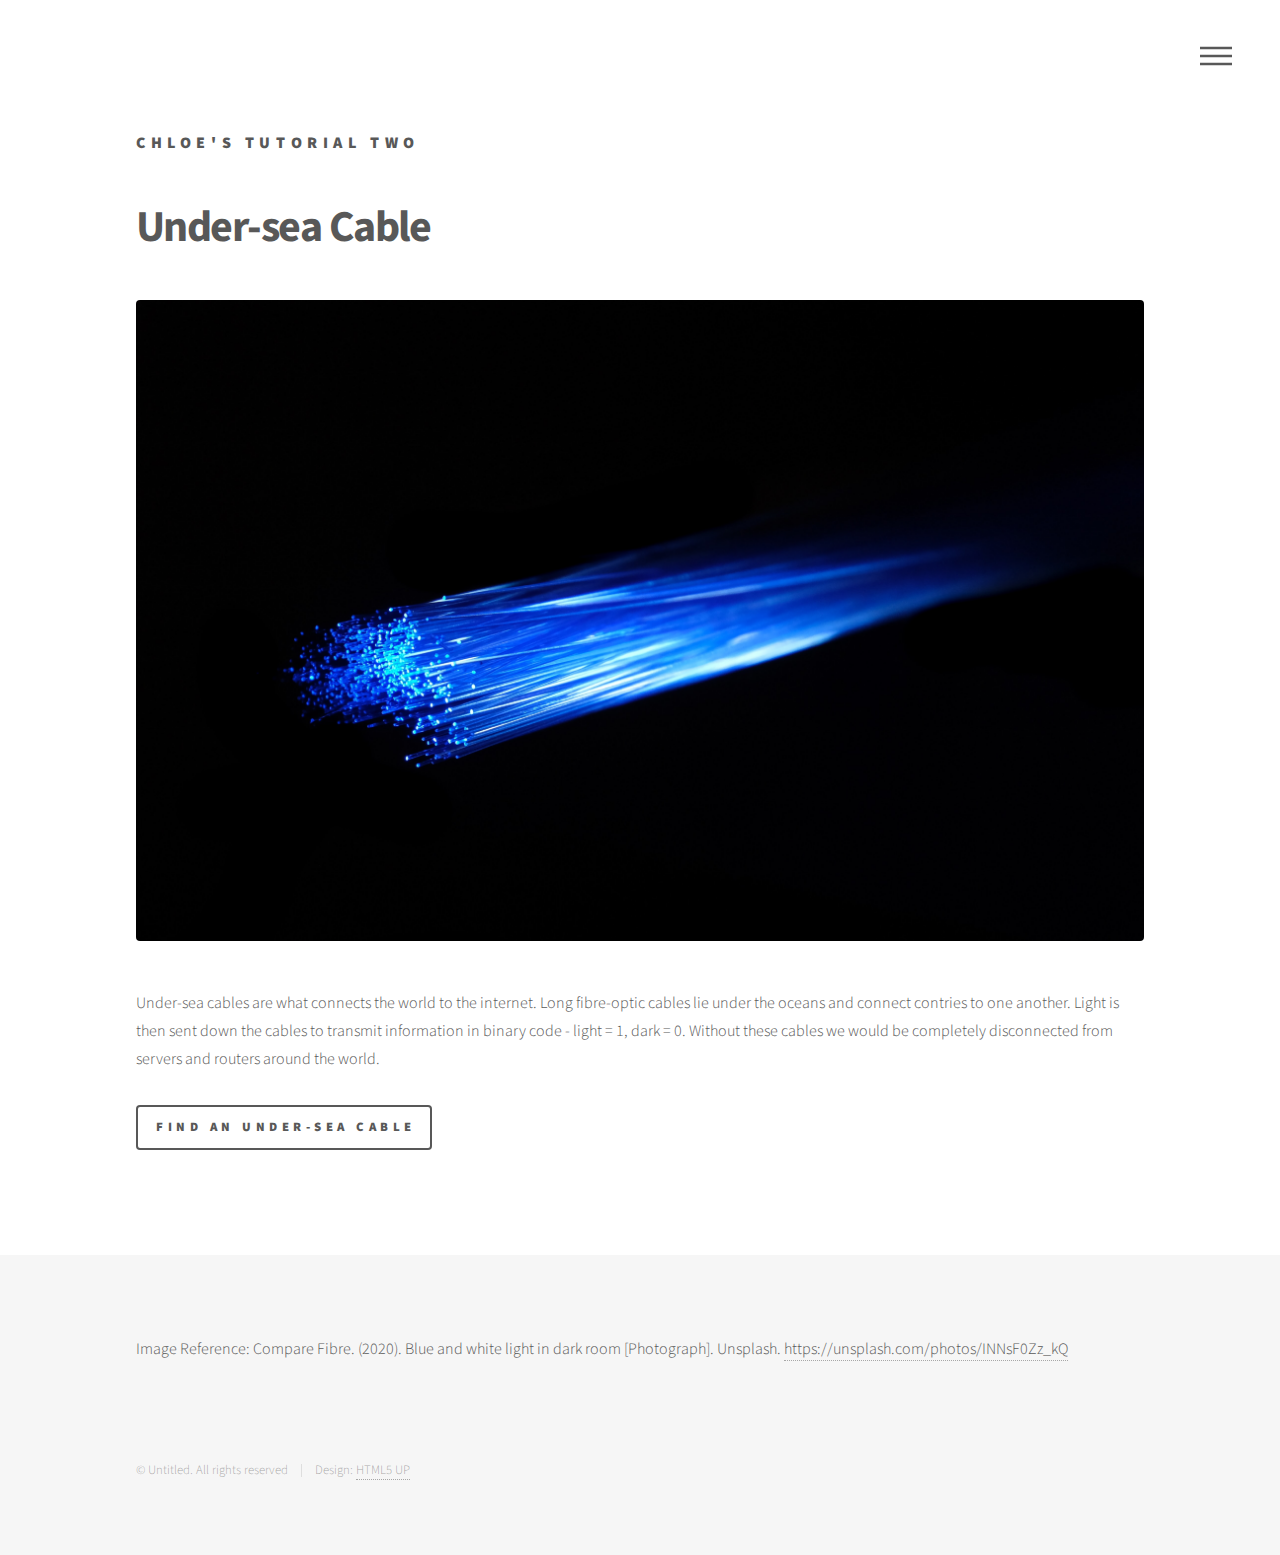
<file: Cable.html>
<!DOCTYPE HTML>
<!--
	Phantom by HTML5 UP
	html5up.net | @ajlkn
	Free for personal and commercial use under the CCA 3.0 license (html5up.net/license)
-->
<html>
	<head>
		<title>Under-sea Cable</title>
		<meta charset="utf-8" />
		<meta name="viewport" content="width=device-width, initial-scale=1, user-scalable=no" />
		<link rel="stylesheet" href="assets/css/main.css" />
		<noscript><link rel="stylesheet" href="assets/css/noscript.css" /></noscript>
	</head>
	<body class="is-preload">
		<!-- Wrapper -->
			<div id="wrapper">

				<!-- Header -->
				<header id="header">
					<div class="inner">

						<!-- Logo -->
							<a href="index.html" class="logo">
								<span class="title">Chloe's Tutorial Two</span>
							</a>

						<!-- Nav -->
							<nav>
								<ul>
									<li><a href="#menu">Menu</a></li>
								</ul>
							</nav>

					</div>
				</header>

			<!-- Menu -->
				<nav id="menu">
					<h2>Menu</h2>
					<ul>
						<li><a href="index.html">Home</a></li>
						<li><a href="Smart-watch.html">Smart Watch</a></li>
						<li><a href="Laptop.html">Laptop</a></li>
						<li><a href="QR-code.html">QR Code</a></li>
						<li><a href="Cable.html">Under-sea Cable</a></li>
						<li><a href="Security-camera.html">Smart Cameras</a></li>
						<li><a href="Router.html">Router</a></li>
					</ul>
				</nav>

				<!-- Main -->
					<div id="main">
						<div class="inner">
							<h1>Under-sea Cable</h1>
							<span class="image main"><img src="images/compare-fibre-INNsF0Zz_kQ-unsplash.jpg" alt="" /></span>
							<p>Under-sea cables are what connects the world to the internet. Long fibre-optic cables lie under the oceans and connect contries to one another. Light is then sent down the cables to transmit information in binary code - light = 1, dark = 0. Without these cables we would be completely disconnected from servers and routers around the world.</p>
							<a href="https://www.submarinecablemap.com/" target="_blank" class="button">Find an under-sea cable</a>
						</div>
					</div>

				<!-- Footer -->
					<footer id="footer">
						<div class="inner">
							<p>Image Reference: Compare Fibre. (2020). Blue and white light in dark room [Photograph]. Unsplash. <a href="https://unsplash.com/photos/INNsF0Zz_kQ">https://unsplash.com/photos/INNsF0Zz_kQ</a> </p>
							<ul class="copyright">
								<li>&copy; Untitled. All rights reserved</li><li>Design: <a href="http://html5up.net">HTML5 UP</a></li>
							</ul>
						</div>
					</footer>

			</div>

		<!-- Scripts -->
			<script src="assets/js/jquery.min.js"></script>
			<script src="assets/js/browser.min.js"></script>
			<script src="assets/js/breakpoints.min.js"></script>
			<script src="assets/js/util.js"></script>
			<script src="assets/js/main.js"></script>

	</body>
</html>
</file>
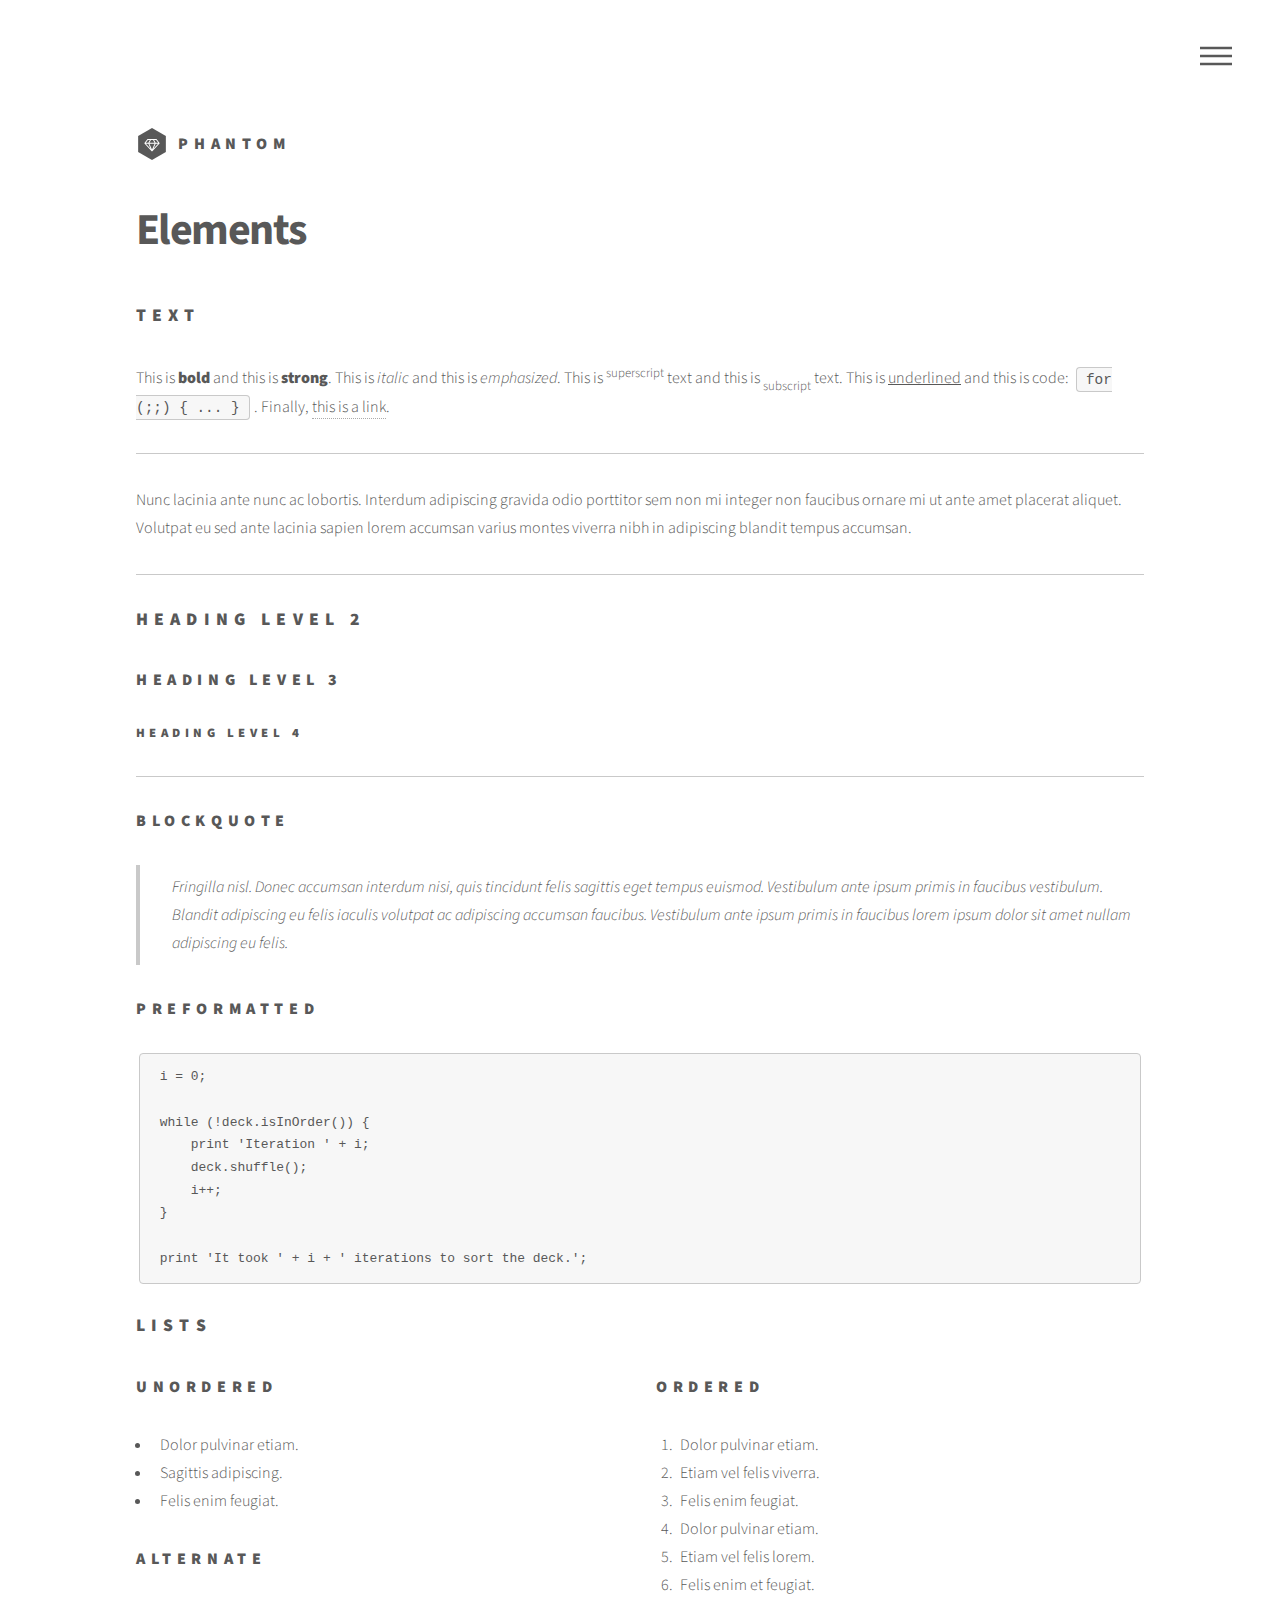
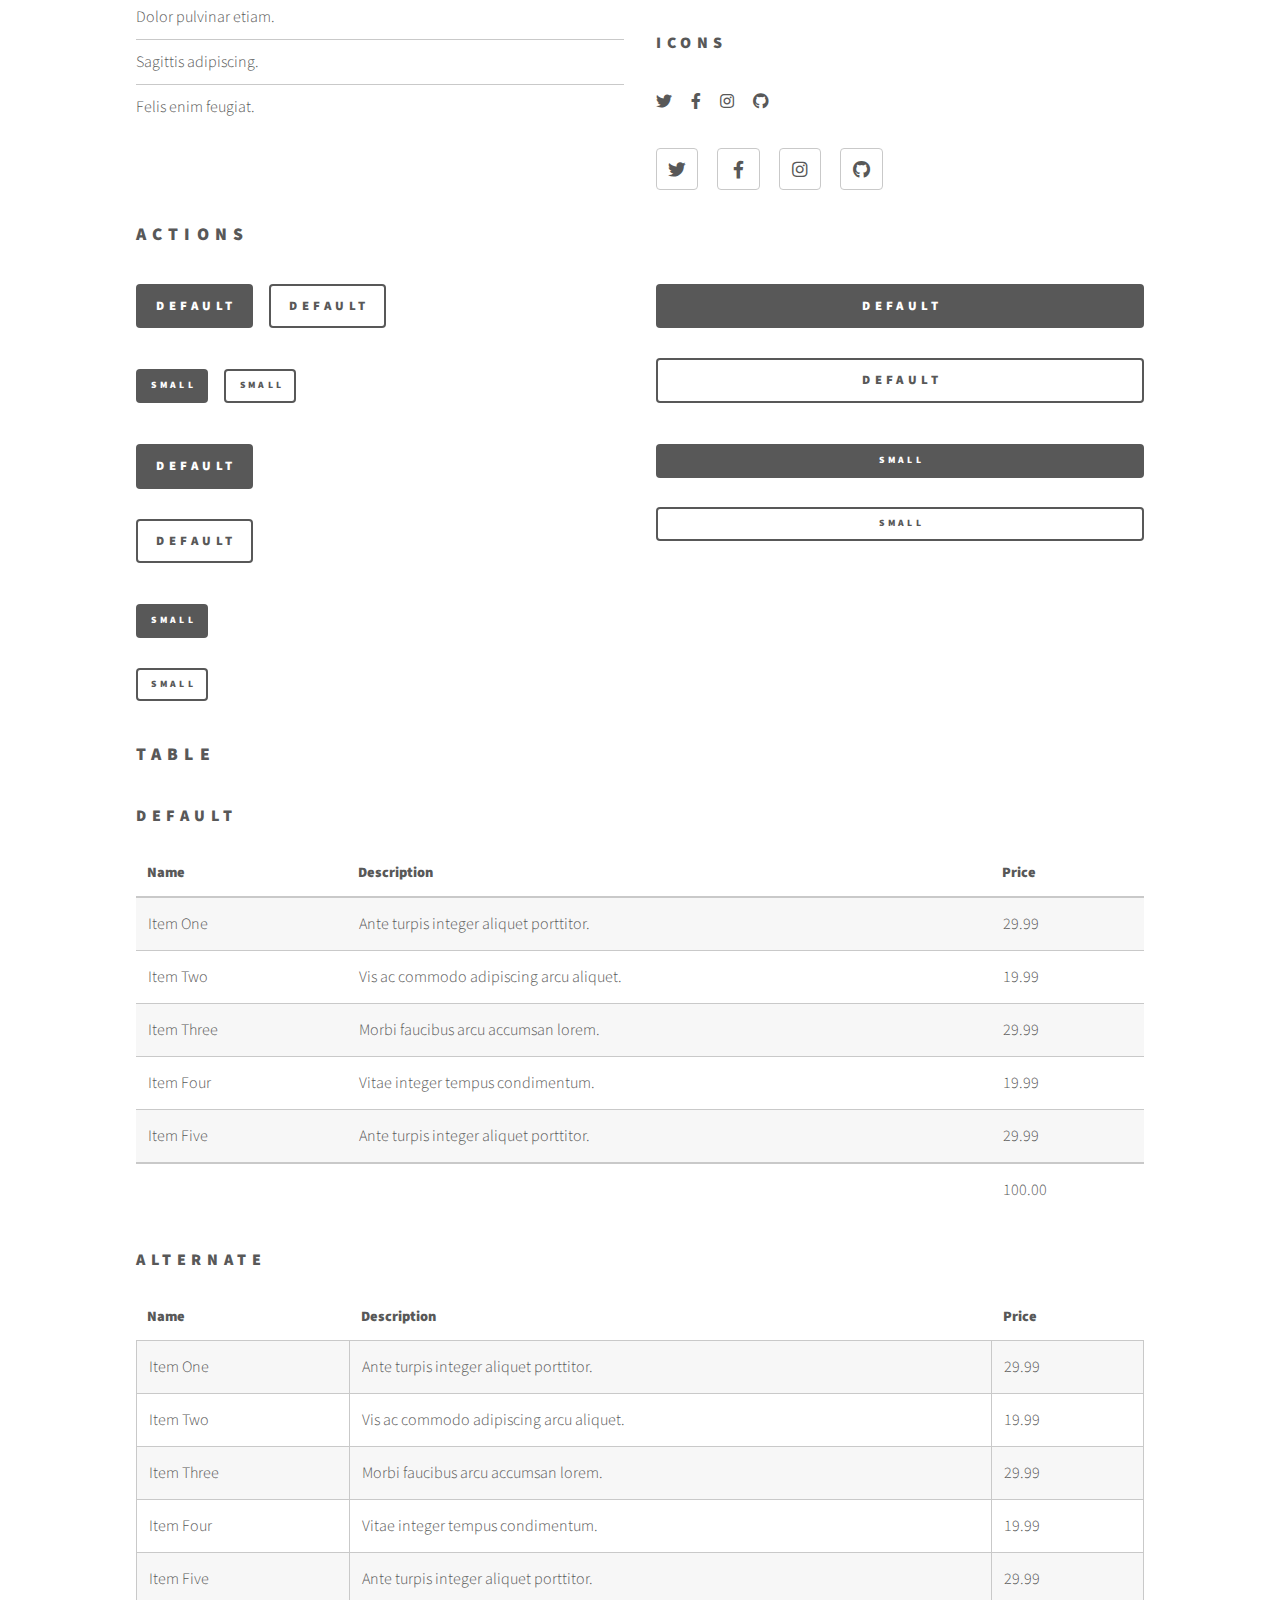
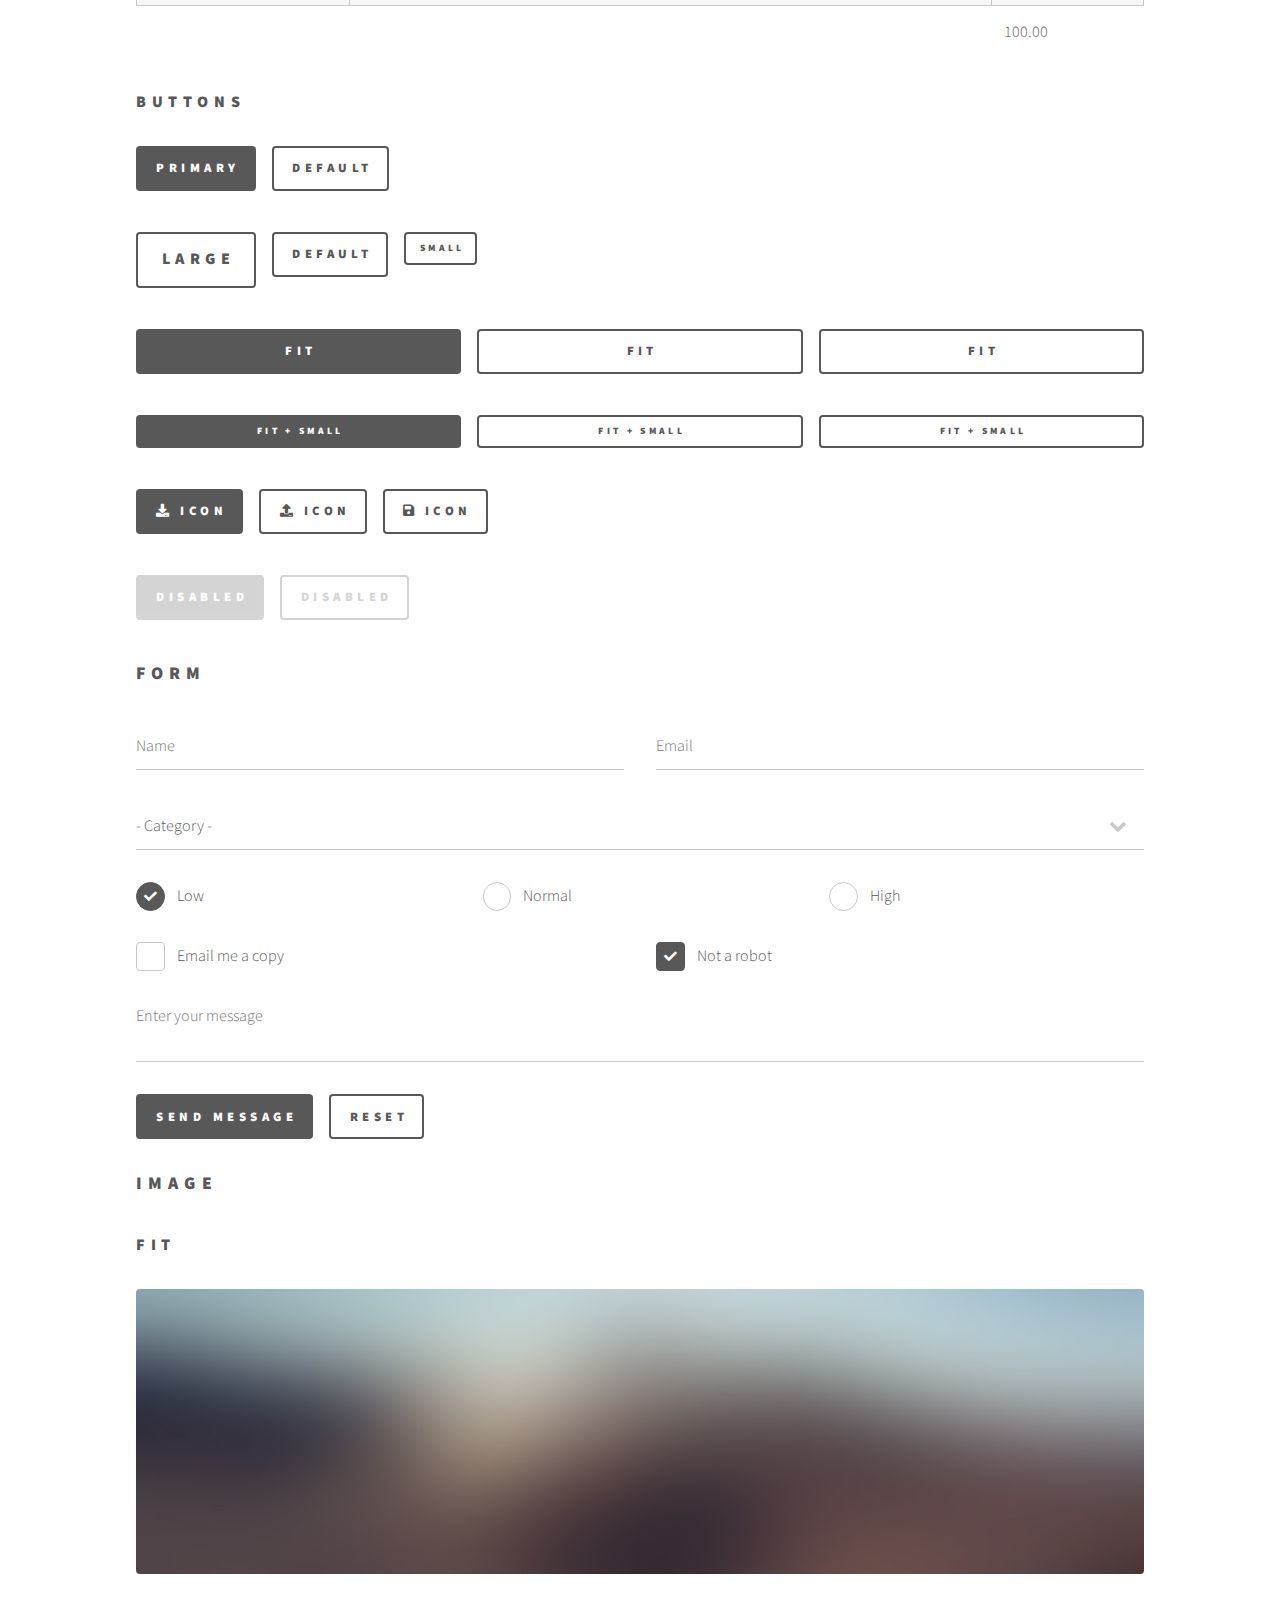
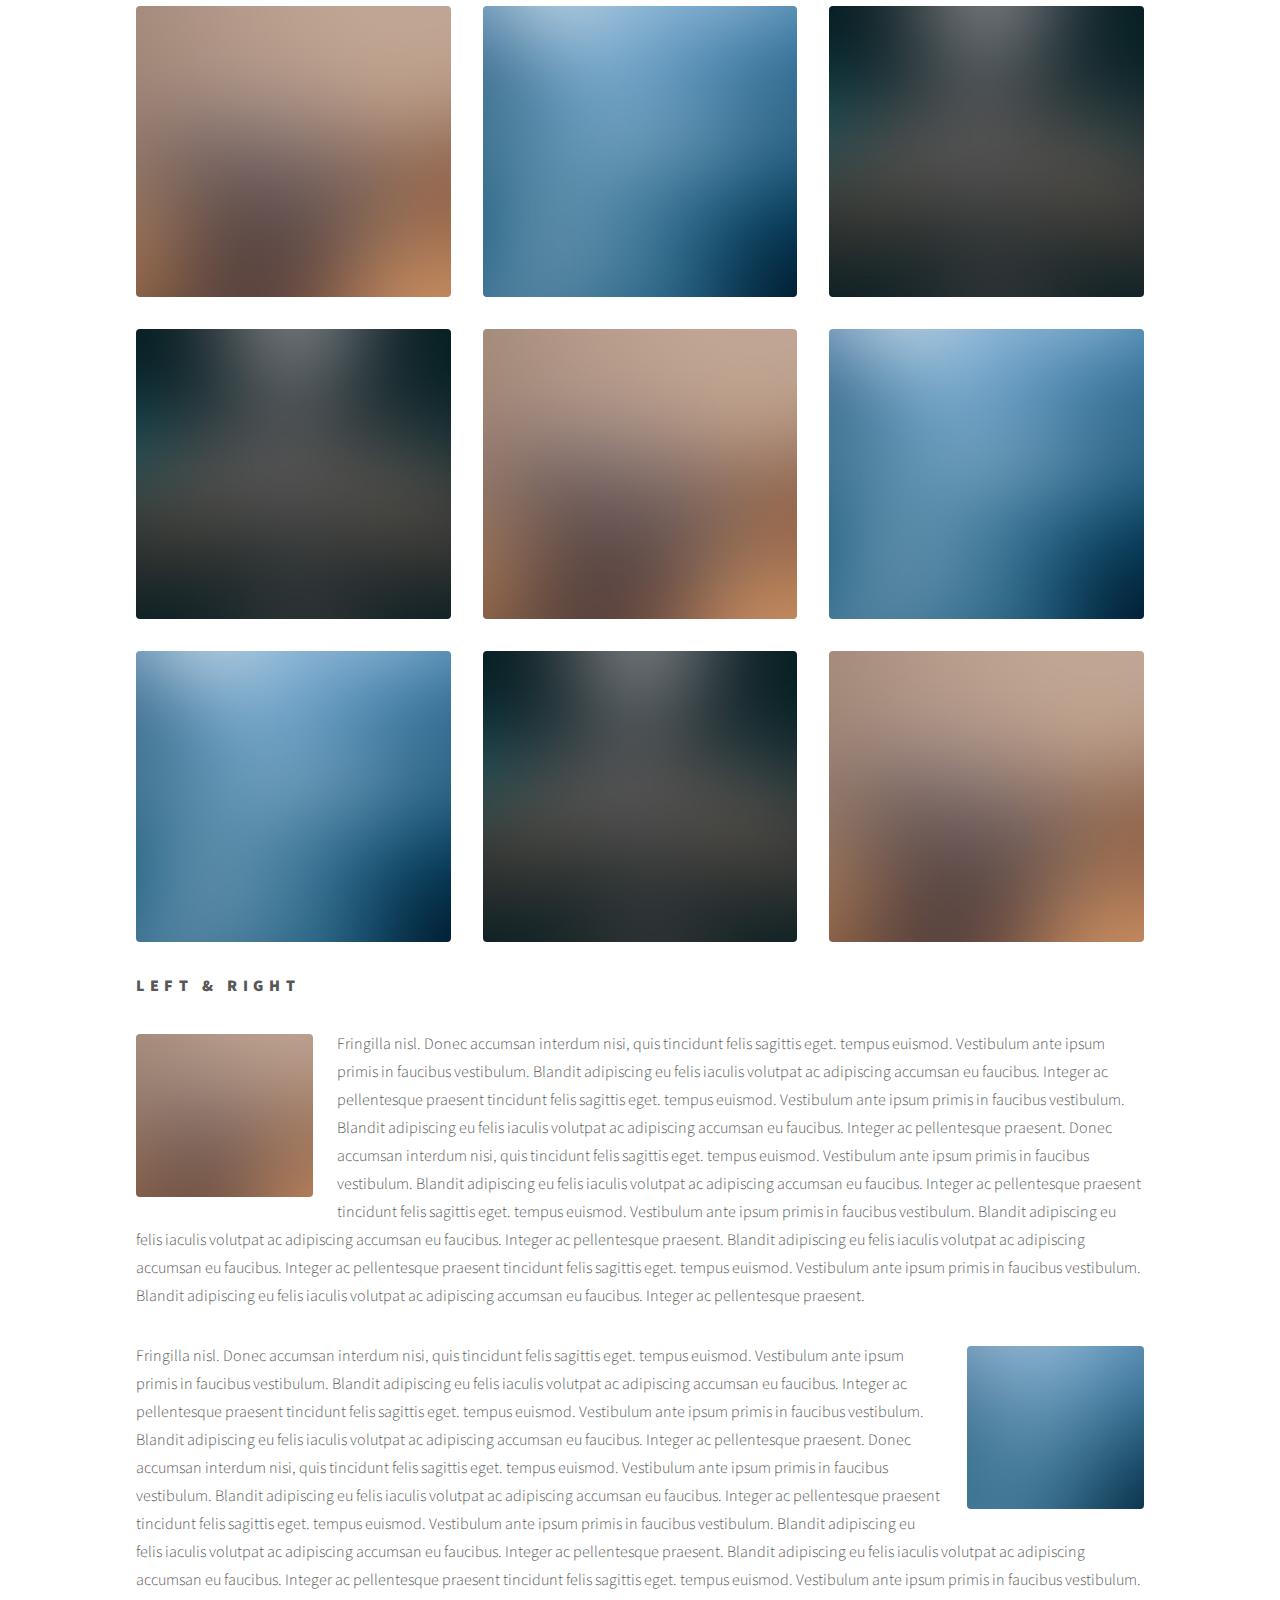
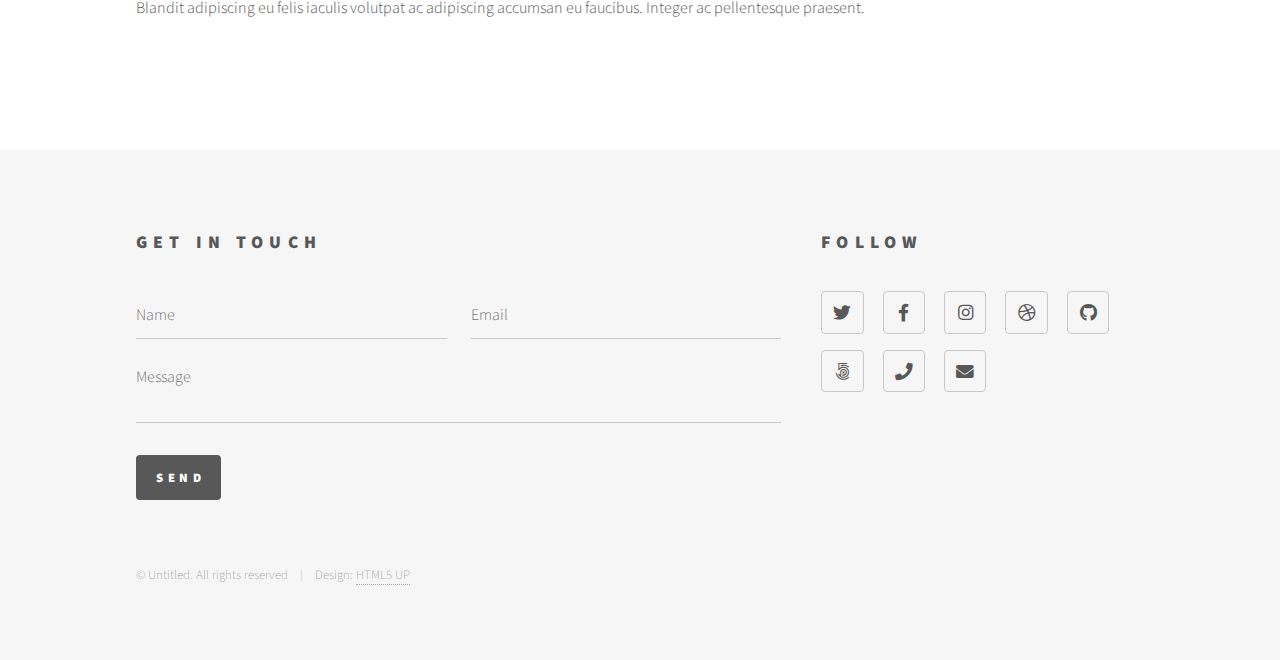
<file: elements.html>
<!DOCTYPE HTML>
<!--
	Phantom by HTML5 UP
	html5up.net | @ajlkn
	Free for personal and commercial use under the CCA 3.0 license (html5up.net/license)
-->
<html>
	<head>
		<title>Elements - Phantom by HTML5 UP</title>
		<meta charset="utf-8" />
		<meta name="viewport" content="width=device-width, initial-scale=1, user-scalable=no" />
		<link rel="stylesheet" href="assets/css/main.css" />
		<noscript><link rel="stylesheet" href="assets/css/noscript.css" /></noscript>
	</head>
	<body class="is-preload">
		<!-- Wrapper -->
			<div id="wrapper">

				<!-- Header -->
					<header id="header">
						<div class="inner">

							<!-- Logo -->
								<a href="index.html" class="logo">
									<span class="symbol"><img src="images/logo.svg" alt="" /></span><span class="title">Phantom</span>
								</a>

							<!-- Nav -->
								<nav>
									<ul>
										<li><a href="#menu">Menu</a></li>
									</ul>
								</nav>

						</div>
					</header>

				<!-- Menu -->
					<nav id="menu">
						<h2>Menu</h2>
						<ul>
							<li><a href="index.html">Home</a></li>
							<li><a href="generic.html">Ipsum veroeros</a></li>
							<li><a href="generic.html">Tempus etiam</a></li>
							<li><a href="generic.html">Consequat dolor</a></li>
							<li><a href="elements.html">Elements</a></li>
						</ul>
					</nav>

				<!-- Main -->
					<div id="main">
						<div class="inner">
							<h1>Elements</h1>

							<!-- Text -->
								<section>
									<h2>Text</h2>
									<p>This is <b>bold</b> and this is <strong>strong</strong>. This is <i>italic</i> and this is <em>emphasized</em>.
									This is <sup>superscript</sup> text and this is <sub>subscript</sub> text.
									This is <u>underlined</u> and this is code: <code>for (;;) { ... }</code>. Finally, <a href="#">this is a link</a>.</p>
									<hr />
									<p>Nunc lacinia ante nunc ac lobortis. Interdum adipiscing gravida odio porttitor sem non mi integer non faucibus ornare mi ut ante amet placerat aliquet. Volutpat eu sed ante lacinia sapien lorem accumsan varius montes viverra nibh in adipiscing blandit tempus accumsan.</p>
									<hr />
									<h2>Heading Level 2</h2>
									<h3>Heading Level 3</h3>
									<h4>Heading Level 4</h4>
									<hr />
									<h3>Blockquote</h3>
									<blockquote>Fringilla nisl. Donec accumsan interdum nisi, quis tincidunt felis sagittis eget tempus euismod. Vestibulum ante ipsum primis in faucibus vestibulum. Blandit adipiscing eu felis iaculis volutpat ac adipiscing accumsan faucibus. Vestibulum ante ipsum primis in faucibus lorem ipsum dolor sit amet nullam adipiscing eu felis.</blockquote>
									<h3>Preformatted</h3>
									<pre><code>i = 0;

while (!deck.isInOrder()) {
    print 'Iteration ' + i;
    deck.shuffle();
    i++;
}

print 'It took ' + i + ' iterations to sort the deck.';</code></pre>
								</section>

							<!-- Lists -->
								<section>
									<h2>Lists</h2>
									<div class="row">
										<div class="col-6 col-12-medium">
											<h3>Unordered</h3>
											<ul>
												<li>Dolor pulvinar etiam.</li>
												<li>Sagittis adipiscing.</li>
												<li>Felis enim feugiat.</li>
											</ul>
											<h3>Alternate</h3>
											<ul class="alt">
												<li>Dolor pulvinar etiam.</li>
												<li>Sagittis adipiscing.</li>
												<li>Felis enim feugiat.</li>
											</ul>
										</div>
										<div class="col-6 col-12-medium">
											<h3>Ordered</h3>
											<ol>
												<li>Dolor pulvinar etiam.</li>
												<li>Etiam vel felis viverra.</li>
												<li>Felis enim feugiat.</li>
												<li>Dolor pulvinar etiam.</li>
												<li>Etiam vel felis lorem.</li>
												<li>Felis enim et feugiat.</li>
											</ol>
											<h3>Icons</h3>
											<ul class="icons">
												<li><a href="#" class="icon brands style1 fa-twitter"><span class="label">Twitter</span></a></li>
												<li><a href="#" class="icon brands style1 fa-facebook-f"><span class="label">Facebook</span></a></li>
												<li><a href="#" class="icon brands style1 fa-instagram"><span class="label">Instagram</span></a></li>
												<li><a href="#" class="icon brands style1 fa-github"><span class="label">Github</span></a></li>
											</ul>
											<ul class="icons">
												<li><a href="#" class="icon brands style2 fa-twitter"><span class="label">Twitter</span></a></li>
												<li><a href="#" class="icon brands style2 fa-facebook-f"><span class="label">Facebook</span></a></li>
												<li><a href="#" class="icon brands style2 fa-instagram"><span class="label">Instagram</span></a></li>
												<li><a href="#" class="icon brands style2 fa-github"><span class="label">Github</span></a></li>
											</ul>
										</div>
									</div>
									<h2>Actions</h2>
									<div class="row">
										<div class="col-6 col-12-medium">
											<ul class="actions">
												<li><a href="#" class="button primary">Default</a></li>
												<li><a href="#" class="button">Default</a></li>
											</ul>
											<ul class="actions small">
												<li><a href="#" class="button primary small">Small</a></li>
												<li><a href="#" class="button small">Small</a></li>
											</ul>
											<ul class="actions stacked">
												<li><a href="#" class="button primary">Default</a></li>
												<li><a href="#" class="button">Default</a></li>
											</ul>
											<ul class="actions stacked">
												<li><a href="#" class="button primary small">Small</a></li>
												<li><a href="#" class="button small">Small</a></li>
											</ul>
										</div>
										<div class="col-6 col-12-medium">
											<ul class="actions stacked">
												<li><a href="#" class="button primary fit">Default</a></li>
												<li><a href="#" class="button fit">Default</a></li>
											</ul>
											<ul class="actions stacked">
												<li><a href="#" class="button primary small fit">Small</a></li>
												<li><a href="#" class="button small fit">Small</a></li>
											</ul>
										</div>
									</div>
								</section>

							<!-- Table -->
								<section>
									<h2>Table</h2>
									<h3>Default</h3>
									<div class="table-wrapper">
										<table>
											<thead>
												<tr>
													<th>Name</th>
													<th>Description</th>
													<th>Price</th>
												</tr>
											</thead>
											<tbody>
												<tr>
													<td>Item One</td>
													<td>Ante turpis integer aliquet porttitor.</td>
													<td>29.99</td>
												</tr>
												<tr>
													<td>Item Two</td>
													<td>Vis ac commodo adipiscing arcu aliquet.</td>
													<td>19.99</td>
												</tr>
												<tr>
													<td>Item Three</td>
													<td> Morbi faucibus arcu accumsan lorem.</td>
													<td>29.99</td>
												</tr>
												<tr>
													<td>Item Four</td>
													<td>Vitae integer tempus condimentum.</td>
													<td>19.99</td>
												</tr>
												<tr>
													<td>Item Five</td>
													<td>Ante turpis integer aliquet porttitor.</td>
													<td>29.99</td>
												</tr>
											</tbody>
											<tfoot>
												<tr>
													<td colspan="2"></td>
													<td>100.00</td>
												</tr>
											</tfoot>
										</table>
									</div>

									<h3>Alternate</h3>
									<div class="table-wrapper">
										<table class="alt">
											<thead>
												<tr>
													<th>Name</th>
													<th>Description</th>
													<th>Price</th>
												</tr>
											</thead>
											<tbody>
												<tr>
													<td>Item One</td>
													<td>Ante turpis integer aliquet porttitor.</td>
													<td>29.99</td>
												</tr>
												<tr>
													<td>Item Two</td>
													<td>Vis ac commodo adipiscing arcu aliquet.</td>
													<td>19.99</td>
												</tr>
												<tr>
													<td>Item Three</td>
													<td> Morbi faucibus arcu accumsan lorem.</td>
													<td>29.99</td>
												</tr>
												<tr>
													<td>Item Four</td>
													<td>Vitae integer tempus condimentum.</td>
													<td>19.99</td>
												</tr>
												<tr>
													<td>Item Five</td>
													<td>Ante turpis integer aliquet porttitor.</td>
													<td>29.99</td>
												</tr>
											</tbody>
											<tfoot>
												<tr>
													<td colspan="2"></td>
													<td>100.00</td>
												</tr>
											</tfoot>
										</table>
									</div>
								</section>

							<!-- Buttons -->
								<section>
									<h3>Buttons</h3>
									<ul class="actions">
										<li><a href="#" class="button primary">Primary</a></li>
										<li><a href="#" class="button">Default</a></li>
									</ul>
									<ul class="actions">
										<li><a href="#" class="button large">Large</a></li>
										<li><a href="#" class="button">Default</a></li>
										<li><a href="#" class="button small">Small</a></li>
									</ul>
									<ul class="actions fit">
										<li><a href="#" class="button primary fit">Fit</a></li>
										<li><a href="#" class="button fit">Fit</a></li>
										<li><a href="#" class="button fit">Fit</a></li>
									</ul>
									<ul class="actions fit small">
										<li><a href="#" class="button primary fit small">Fit + Small</a></li>
										<li><a href="#" class="button fit small">Fit + Small</a></li>
										<li><a href="#" class="button fit small">Fit + Small</a></li>
									</ul>
									<ul class="actions">
										<li><a href="#" class="button primary icon solid fa-download">Icon</a></li>
										<li><a href="#" class="button icon solid fa-upload">Icon</a></li>
										<li><a href="#" class="button icon solid fa-save">Icon</a></li>
									</ul>
									<ul class="actions">
										<li><span class="button primary disabled">Disabled</span></li>
										<li><span class="button disabled">Disabled</span></li>
									</ul>
								</section>

							<!-- Form -->
								<section>
									<h2>Form</h2>
									<form method="post" action="#">
										<div class="row gtr-uniform">
											<div class="col-6 col-12-xsmall">
												<input type="text" name="demo-name" id="demo-name" value="" placeholder="Name" />
											</div>
											<div class="col-6 col-12-xsmall">
												<input type="email" name="demo-email" id="demo-email" value="" placeholder="Email" />
											</div>
											<div class="col-12">
												<select name="demo-category" id="demo-category">
													<option value="">- Category -</option>
													<option value="1">Manufacturing</option>
													<option value="1">Shipping</option>
													<option value="1">Administration</option>
													<option value="1">Human Resources</option>
												</select>
											</div>
											<div class="col-4 col-12-small">
												<input type="radio" id="demo-priority-low" name="demo-priority" checked>
												<label for="demo-priority-low">Low</label>
											</div>
											<div class="col-4 col-12-small">
												<input type="radio" id="demo-priority-normal" name="demo-priority">
												<label for="demo-priority-normal">Normal</label>
											</div>
											<div class="col-4 col-12-small">
												<input type="radio" id="demo-priority-high" name="demo-priority">
												<label for="demo-priority-high">High</label>
											</div>
											<div class="col-6 col-12-small">
												<input type="checkbox" id="demo-copy" name="demo-copy">
												<label for="demo-copy">Email me a copy</label>
											</div>
											<div class="col-6 col-12-small">
												<input type="checkbox" id="demo-human" name="demo-human" checked>
												<label for="demo-human">Not a robot</label>
											</div>
											<div class="col-12">
												<textarea name="demo-message" id="demo-message" placeholder="Enter your message" rows="6"></textarea>
											</div>
											<div class="col-12">
												<ul class="actions">
													<li><input type="submit" value="Send Message" class="primary" /></li>
													<li><input type="reset" value="Reset" /></li>
												</ul>
											</div>
										</div>
									</form>
								</section>

							<!-- Image -->
								<section>
									<h2>Image</h2>
									<h3>Fit</h3>
									<div class="box alt">
										<div class="row gtr-uniform">
											<div class="col-12"><span class="image fit"><img src="images/pic13.jpg" alt="" /></span></div>
											<div class="col-4"><span class="image fit"><img src="images/pic01.jpg" alt="" /></span></div>
											<div class="col-4"><span class="image fit"><img src="images/pic02.jpg" alt="" /></span></div>
											<div class="col-4"><span class="image fit"><img src="images/pic03.jpg" alt="" /></span></div>
											<div class="col-4"><span class="image fit"><img src="images/pic03.jpg" alt="" /></span></div>
											<div class="col-4"><span class="image fit"><img src="images/pic01.jpg" alt="" /></span></div>
											<div class="col-4"><span class="image fit"><img src="images/pic02.jpg" alt="" /></span></div>
											<div class="col-4"><span class="image fit"><img src="images/pic02.jpg" alt="" /></span></div>
											<div class="col-4"><span class="image fit"><img src="images/pic03.jpg" alt="" /></span></div>
											<div class="col-4"><span class="image fit"><img src="images/pic01.jpg" alt="" /></span></div>
										</div>
									</div>
									<h3>Left &amp; Right</h3>
									<p><span class="image left"><img src="images/pic14.jpg" alt="" /></span>Fringilla nisl. Donec accumsan interdum nisi, quis tincidunt felis sagittis eget. tempus euismod. Vestibulum ante ipsum primis in faucibus vestibulum. Blandit adipiscing eu felis iaculis volutpat ac adipiscing accumsan eu faucibus. Integer ac pellentesque praesent tincidunt felis sagittis eget. tempus euismod. Vestibulum ante ipsum primis in faucibus vestibulum. Blandit adipiscing eu felis iaculis volutpat ac adipiscing accumsan eu faucibus. Integer ac pellentesque praesent. Donec accumsan interdum nisi, quis tincidunt felis sagittis eget. tempus euismod. Vestibulum ante ipsum primis in faucibus vestibulum. Blandit adipiscing eu felis iaculis volutpat ac adipiscing accumsan eu faucibus. Integer ac pellentesque praesent tincidunt felis sagittis eget. tempus euismod. Vestibulum ante ipsum primis in faucibus vestibulum. Blandit adipiscing eu felis iaculis volutpat ac adipiscing accumsan eu faucibus. Integer ac pellentesque praesent. Blandit adipiscing eu felis iaculis volutpat ac adipiscing accumsan eu faucibus. Integer ac pellentesque praesent tincidunt felis sagittis eget. tempus euismod. Vestibulum ante ipsum primis in faucibus vestibulum. Blandit adipiscing eu felis iaculis volutpat ac adipiscing accumsan eu faucibus. Integer ac pellentesque praesent.</p>
									<p><span class="image right"><img src="images/pic15.jpg" alt="" /></span>Fringilla nisl. Donec accumsan interdum nisi, quis tincidunt felis sagittis eget. tempus euismod. Vestibulum ante ipsum primis in faucibus vestibulum. Blandit adipiscing eu felis iaculis volutpat ac adipiscing accumsan eu faucibus. Integer ac pellentesque praesent tincidunt felis sagittis eget. tempus euismod. Vestibulum ante ipsum primis in faucibus vestibulum. Blandit adipiscing eu felis iaculis volutpat ac adipiscing accumsan eu faucibus. Integer ac pellentesque praesent. Donec accumsan interdum nisi, quis tincidunt felis sagittis eget. tempus euismod. Vestibulum ante ipsum primis in faucibus vestibulum. Blandit adipiscing eu felis iaculis volutpat ac adipiscing accumsan eu faucibus. Integer ac pellentesque praesent tincidunt felis sagittis eget. tempus euismod. Vestibulum ante ipsum primis in faucibus vestibulum. Blandit adipiscing eu felis iaculis volutpat ac adipiscing accumsan eu faucibus. Integer ac pellentesque praesent. Blandit adipiscing eu felis iaculis volutpat ac adipiscing accumsan eu faucibus. Integer ac pellentesque praesent tincidunt felis sagittis eget. tempus euismod. Vestibulum ante ipsum primis in faucibus vestibulum. Blandit adipiscing eu felis iaculis volutpat ac adipiscing accumsan eu faucibus. Integer ac pellentesque praesent.</p>
								</section>

						</div>
					</div>

				<!-- Footer -->
					<footer id="footer">
						<div class="inner">
							<section>
								<h2>Get in touch</h2>
								<form method="post" action="#">
									<div class="fields">
										<div class="field half">
											<input type="text" name="name" id="name" placeholder="Name" />
										</div>
										<div class="field half">
											<input type="email" name="email" id="email" placeholder="Email" />
										</div>
										<div class="field">
											<textarea name="message" id="message" placeholder="Message"></textarea>
										</div>
									</div>
									<ul class="actions">
										<li><input type="submit" value="Send" class="primary" /></li>
									</ul>
								</form>
							</section>
							<section>
								<h2>Follow</h2>
								<ul class="icons">
									<li><a href="#" class="icon brands style2 fa-twitter"><span class="label">Twitter</span></a></li>
									<li><a href="#" class="icon brands style2 fa-facebook-f"><span class="label">Facebook</span></a></li>
									<li><a href="#" class="icon brands style2 fa-instagram"><span class="label">Instagram</span></a></li>
									<li><a href="#" class="icon brands style2 fa-dribbble"><span class="label">Dribbble</span></a></li>
									<li><a href="#" class="icon brands style2 fa-github"><span class="label">GitHub</span></a></li>
									<li><a href="#" class="icon brands style2 fa-500px"><span class="label">500px</span></a></li>
									<li><a href="#" class="icon solid style2 fa-phone"><span class="label">Phone</span></a></li>
									<li><a href="#" class="icon solid style2 fa-envelope"><span class="label">Email</span></a></li>
								</ul>
							</section>
							<ul class="copyright">
								<li>&copy; Untitled. All rights reserved</li><li>Design: <a href="http://html5up.net">HTML5 UP</a></li>
							</ul>
						</div>
					</footer>

			</div>

		<!-- Scripts -->
			<script src="assets/js/jquery.min.js"></script>
			<script src="assets/js/browser.min.js"></script>
			<script src="assets/js/breakpoints.min.js"></script>
			<script src="assets/js/util.js"></script>
			<script src="assets/js/main.js"></script>

	</body>
</html>
</file>
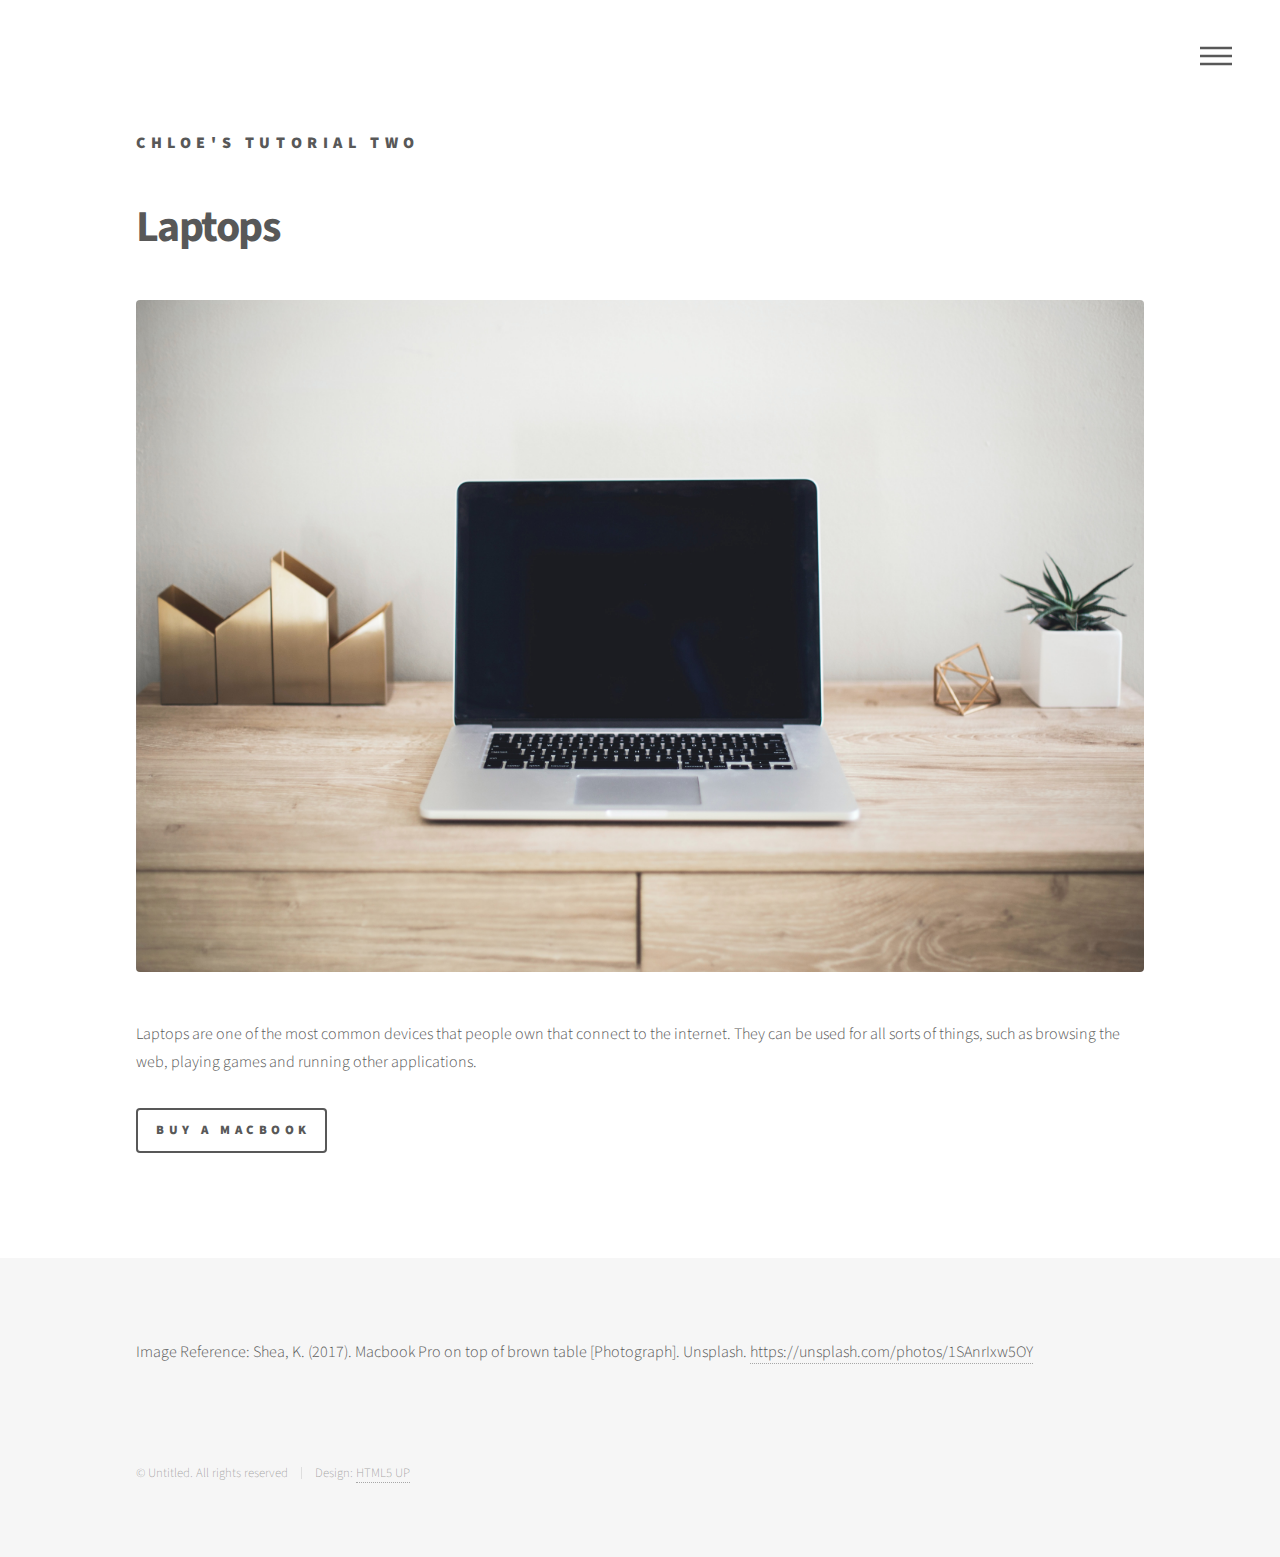
<file: Laptop.html>
<!DOCTYPE HTML>
<!--
	Phantom by HTML5 UP
	html5up.net | @ajlkn
	Free for personal and commercial use under the CCA 3.0 license (html5up.net/license)
-->
<html>
	<head>
		<title>Laptops</title>
		<meta charset="utf-8" />
		<meta name="viewport" content="width=device-width, initial-scale=1, user-scalable=no" />
		<link rel="stylesheet" href="assets/css/main.css" />
		<noscript><link rel="stylesheet" href="assets/css/noscript.css" /></noscript>
	</head>
	<body class="is-preload">
		<!-- Wrapper -->
			<div id="wrapper">

				<!-- Header -->
					<header id="header">
						<div class="inner">

							<!-- Logo -->
								<a href="index.html" class="logo">
									<span class="title">Chloe's Tutorial Two</span>
								</a>

							<!-- Nav -->
								<nav>
									<ul>
										<li><a href="#menu">Menu</a></li>
									</ul>
								</nav>

						</div>
					</header>

				<!-- Menu -->
					<nav id="menu">
						<h2>Menu</h2>
						<ul>
							<li><a href="index.html">Home</a></li>
							<li><a href="Smart-watch.html">Smart Watch</a></li>
							<li><a href="Laptop.html">Laptop</a></li>
							<li><a href="QR-code.html">QR Code</a></li>
							<li><a href="Cable.html">Under-sea Cable</a></li>
							<li><a href="Security-camera.html">Smart Cameras</a></li>
							<li><a href="Router.html">Router</a></li>
						</ul>
					</nav>

				<!-- Main -->
					<div id="main">
						<div class="inner">
							<h1>Laptops</h1>
							<span class="image main"><img src="images/kari-shea-1SAnrIxw5OY-unsplash.jpg" alt="" /></span>
							<p>Laptops are one of the most common devices that people own that connect to the internet. They can be used for all sorts of things, such as browsing the web, playing games and running other applications. </p>
							<a href="https://www.apple.com/nz/mac/" target="_blank" class="button">Buy a Macbook</a>
						</div>
					</div>

				<!-- Footer -->
					<footer id="footer">
						<div class="inner">
							<p>Image Reference: Shea, K. (2017). Macbook Pro on top of brown table [Photograph]. Unsplash. <a href="https://unsplash.com/photos/1SAnrIxw5OY">https://unsplash.com/photos/1SAnrIxw5OY</a> </p>
							<ul class="copyright">
								<li>&copy; Untitled. All rights reserved</li><li>Design: <a href="http://html5up.net">HTML5 UP</a></li>
							</ul>
						</div>
					</footer>

			</div>

		<!-- Scripts -->
			<script src="assets/js/jquery.min.js"></script>
			<script src="assets/js/browser.min.js"></script>
			<script src="assets/js/breakpoints.min.js"></script>
			<script src="assets/js/util.js"></script>
			<script src="assets/js/main.js"></script>

	</body>
</html>
</file>
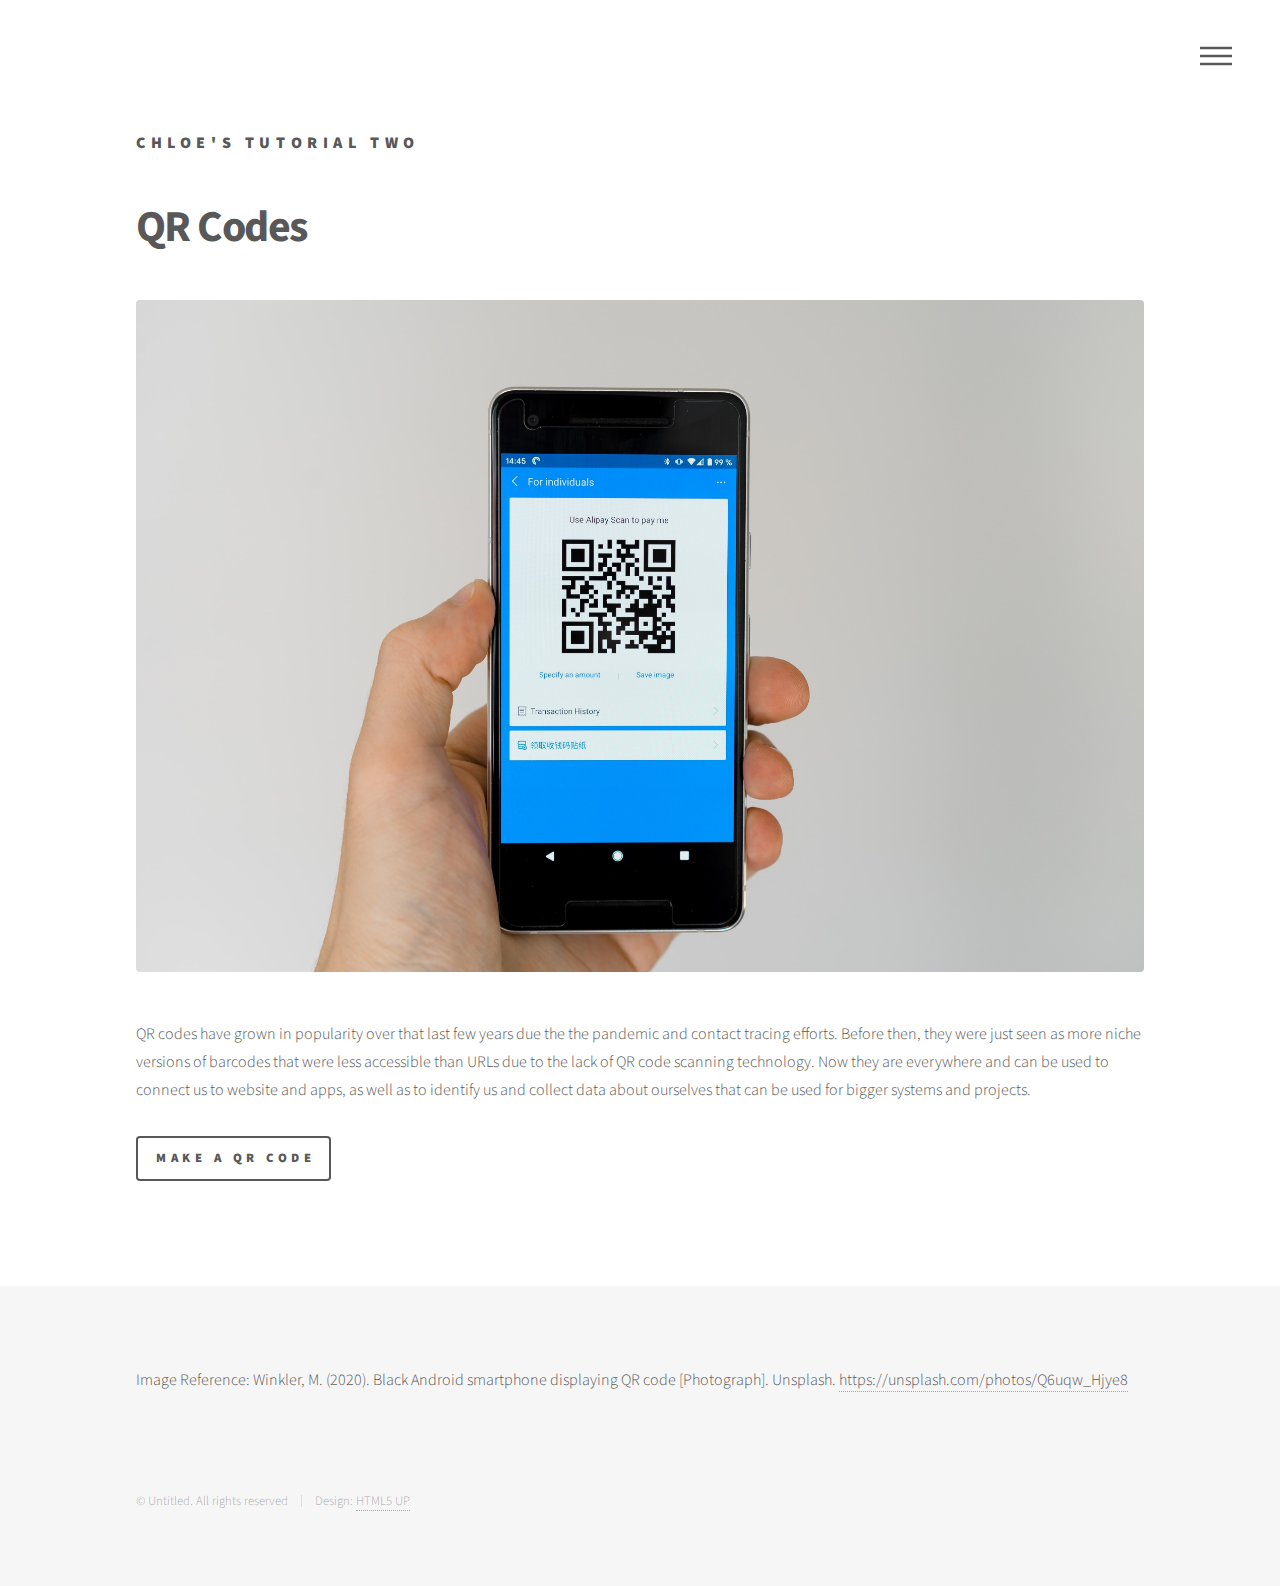
<file: QR-code.html>
<!DOCTYPE HTML>
<!--
	Phantom by HTML5 UP
	html5up.net | @ajlkn
	Free for personal and commercial use under the CCA 3.0 license (html5up.net/license)
-->
<html>
	<head>
		<title>QR Codes</title>
		<meta charset="utf-8" />
		<meta name="viewport" content="width=device-width, initial-scale=1, user-scalable=no" />
		<link rel="stylesheet" href="assets/css/main.css" />
		<noscript><link rel="stylesheet" href="assets/css/noscript.css" /></noscript>
	</head>
	<body class="is-preload">
		<!-- Wrapper -->
			<div id="wrapper">

				<!-- Header -->
				<header id="header">
					<div class="inner">

						<!-- Logo -->
							<a href="index.html" class="logo">
								<span class="title">Chloe's Tutorial Two</span>
							</a>

						<!-- Nav -->
							<nav>
								<ul>
									<li><a href="#menu">Menu</a></li>
								</ul>
							</nav>

					</div>
				</header>

			<!-- Menu -->
				<nav id="menu">
					<h2>Menu</h2>
					<ul>
						<li><a href="index.html">Home</a></li>
						<li><a href="Smart-watch.html">Smart Watch</a></li>
						<li><a href="Laptop.html">Laptop</a></li>
						<li><a href="QR-code.html">QR Code</a></li>
						<li><a href="Cable.html">Under-sea Cable</a></li>
						<li><a href="Security-camera.html">Smart Cameras</a></li>
						<li><a href="Router.html">Router</a></li>
					</ul>
				</nav>

				<!-- Main -->
					<div id="main">
						<div class="inner">
							<h1>QR Codes</h1>
							<span class="image main"><img src="images/markus-winkler-Q6uqw_Hjye8-unsplash.jpg" alt="" /></span>
							<p>QR codes have grown in popularity over that last few years due the the pandemic and contact tracing efforts. Before then, they were just seen as more niche versions of barcodes that were less accessible than URLs due to the lack of QR code scanning technology. Now they are everywhere and can be used to connect us to website and apps, as well as to identify us and collect data about ourselves that can be used for bigger systems and projects.</p>
							<a href="https://www.qr-code-generator.com/" target="_blank" class="button">Make a QR code</a>
						</div>
					</div>

				<!-- Footer -->
					<footer id="footer">
						<div class="inner">
							<p>Image Reference: Winkler, M. (2020). Black Android smartphone displaying QR code [Photograph]. Unsplash. <a href="https://unsplash.com/photos/Q6uqw_Hjye8">https://unsplash.com/photos/Q6uqw_Hjye8</a> </p>
							<ul class="copyright">
								<li>&copy; Untitled. All rights reserved</li><li>Design: <a href="http://html5up.net">HTML5 UP</a></li>
							</ul>
						</div>
					</footer>

			</div>

		<!-- Scripts -->
			<script src="assets/js/jquery.min.js"></script>
			<script src="assets/js/browser.min.js"></script>
			<script src="assets/js/breakpoints.min.js"></script>
			<script src="assets/js/util.js"></script>
			<script src="assets/js/main.js"></script>

	</body>
</html>
</file>
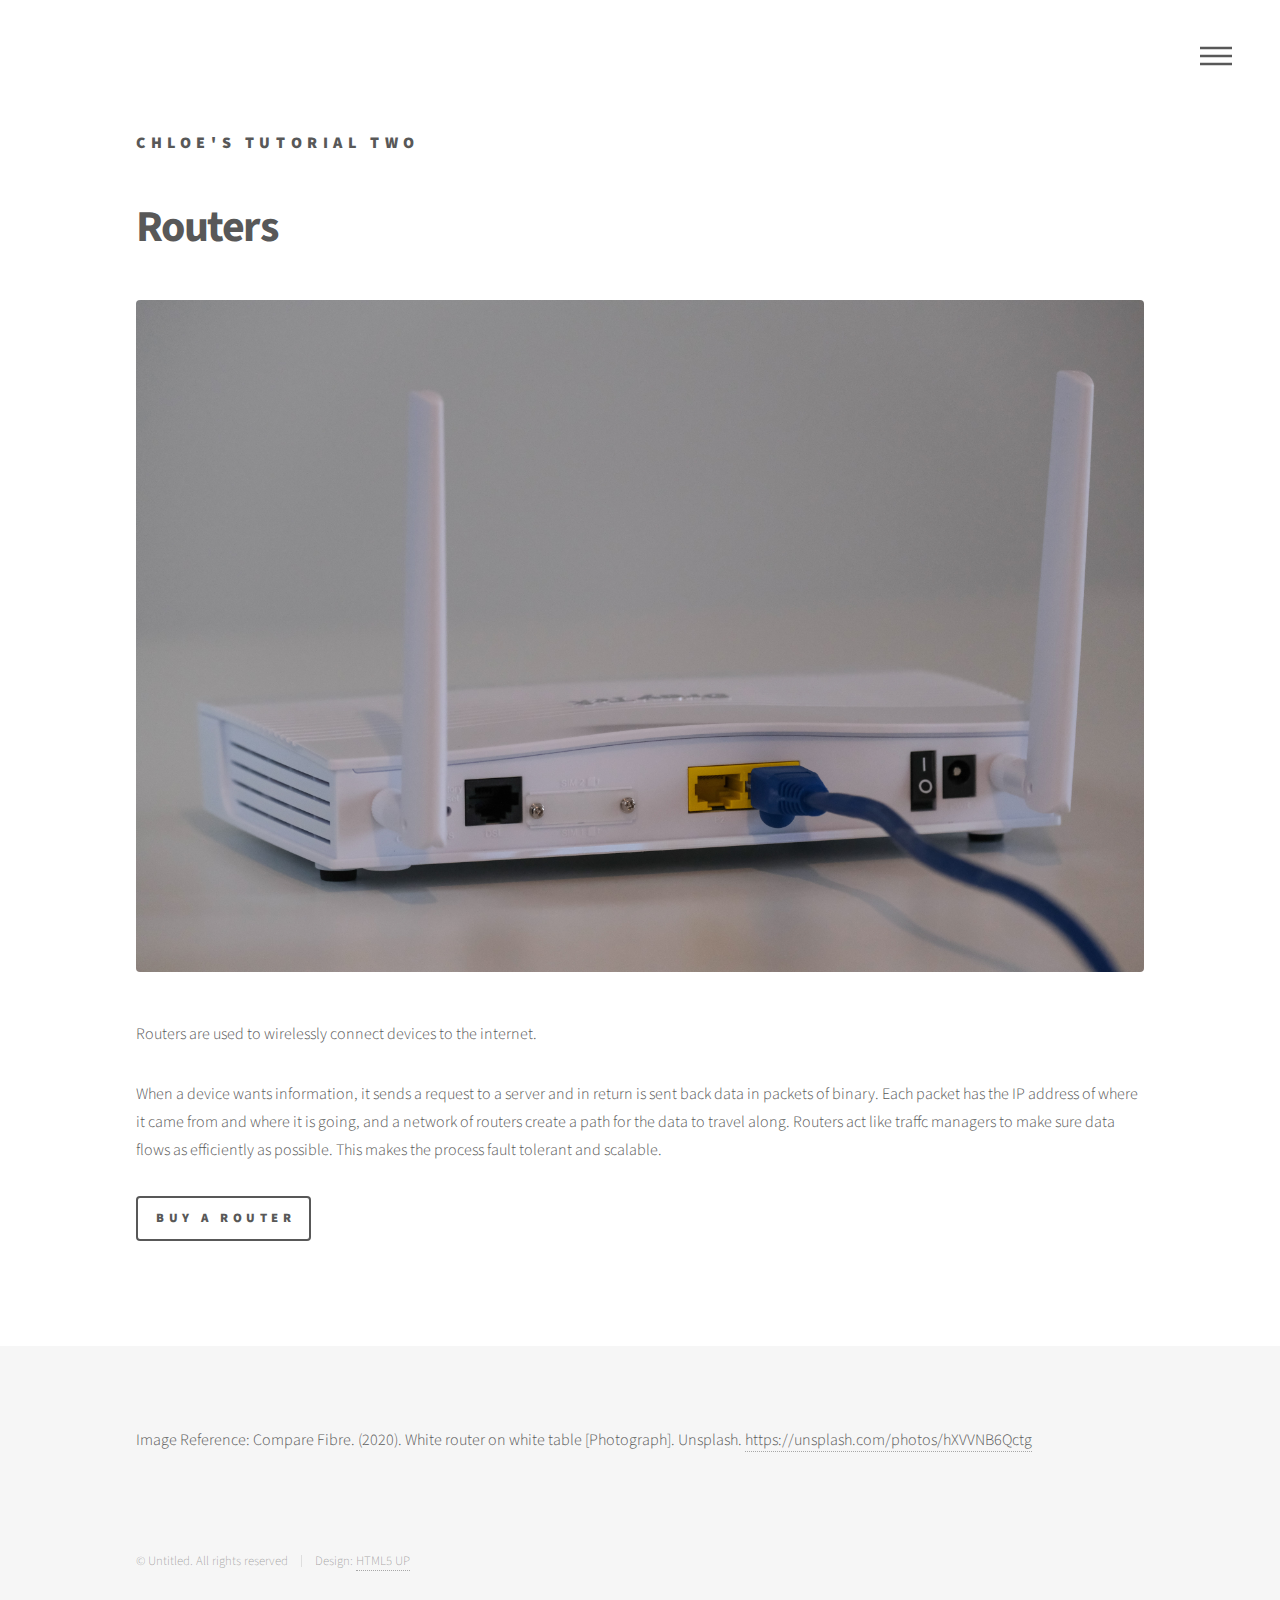
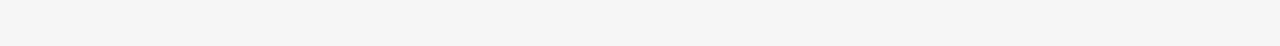
<file: Router.html>
<!DOCTYPE HTML>
<!--
	Phantom by HTML5 UP
	html5up.net | @ajlkn
	Free for personal and commercial use under the CCA 3.0 license (html5up.net/license)
-->
<html>
	<head>
		<title>Routers</title>
		<meta charset="utf-8" />
		<meta name="viewport" content="width=device-width, initial-scale=1, user-scalable=no" />
		<link rel="stylesheet" href="assets/css/main.css" />
		<noscript><link rel="stylesheet" href="assets/css/noscript.css" /></noscript>
	</head>
	<body class="is-preload">
		<!-- Wrapper -->
			<div id="wrapper">

				<!-- Header -->
				<header id="header">
					<div class="inner">

						<!-- Logo -->
							<a href="index.html" class="logo">
								<span class="title">Chloe's Tutorial Two</span>
							</a>

						<!-- Nav -->
							<nav>
								<ul>
									<li><a href="#menu">Menu</a></li>
								</ul>
							</nav>

					</div>
				</header>

			<!-- Menu -->
				<nav id="menu">
					<h2>Menu</h2>
					<ul>
						<li><a href="index.html">Home</a></li>
						<li><a href="Smart-watch.html">Smart Watch</a></li>
						<li><a href="Laptop.html">Laptop</a></li>
						<li><a href="QR-code.html">QR Code</a></li>
						<li><a href="Cable.html">Under-sea Cable</a></li>
						<li><a href="Security-camera.html">Smart Cameras</a></li>
						<li><a href="Router.html">Router</a></li>
					</ul>
				</nav>

				<!-- Main -->
					<div id="main">
						<div class="inner">
							<h1>Routers</h1>
							<span class="image main"><img src="images/compare-fibre-hXVVNB6Qctg-unsplash.jpg" alt="" /></span>
							<p>Routers are used to wirelessly connect devices to the internet.</p>
							<p>When a device wants information, it sends a request to a server and in return is sent back data in packets of binary. Each packet has the IP address of where it came from and where it is going, and a network of routers create a path for the data to travel along. Routers act like traffc managers to make sure data flows as efficiently as possible. This makes the process fault tolerant and scalable.</p>
							<a href="https://www.harveynorman.co.nz/networking-smart-home-and-home-phones/networking/wireless-router/" target="_blank" class="button">Buy a router</a>
						</div>
					</div>

				<!-- Footer -->
					<footer id="footer">
						<div class="inner">
							<p>Image Reference: Compare Fibre. (2020). White router on white table [Photograph]. Unsplash. <a href="https://unsplash.com/photos/hXVVNB6Qctg">https://unsplash.com/photos/hXVVNB6Qctg</a> </p>
							<ul class="copyright">
								<li>&copy; Untitled. All rights reserved</li><li>Design: <a href="http://html5up.net">HTML5 UP</a></li>
							</ul>
						</div>
					</footer>

			</div>

		<!-- Scripts -->
			<script src="assets/js/jquery.min.js"></script>
			<script src="assets/js/browser.min.js"></script>
			<script src="assets/js/breakpoints.min.js"></script>
			<script src="assets/js/util.js"></script>
			<script src="assets/js/main.js"></script>

	</body>
</html>
</file>
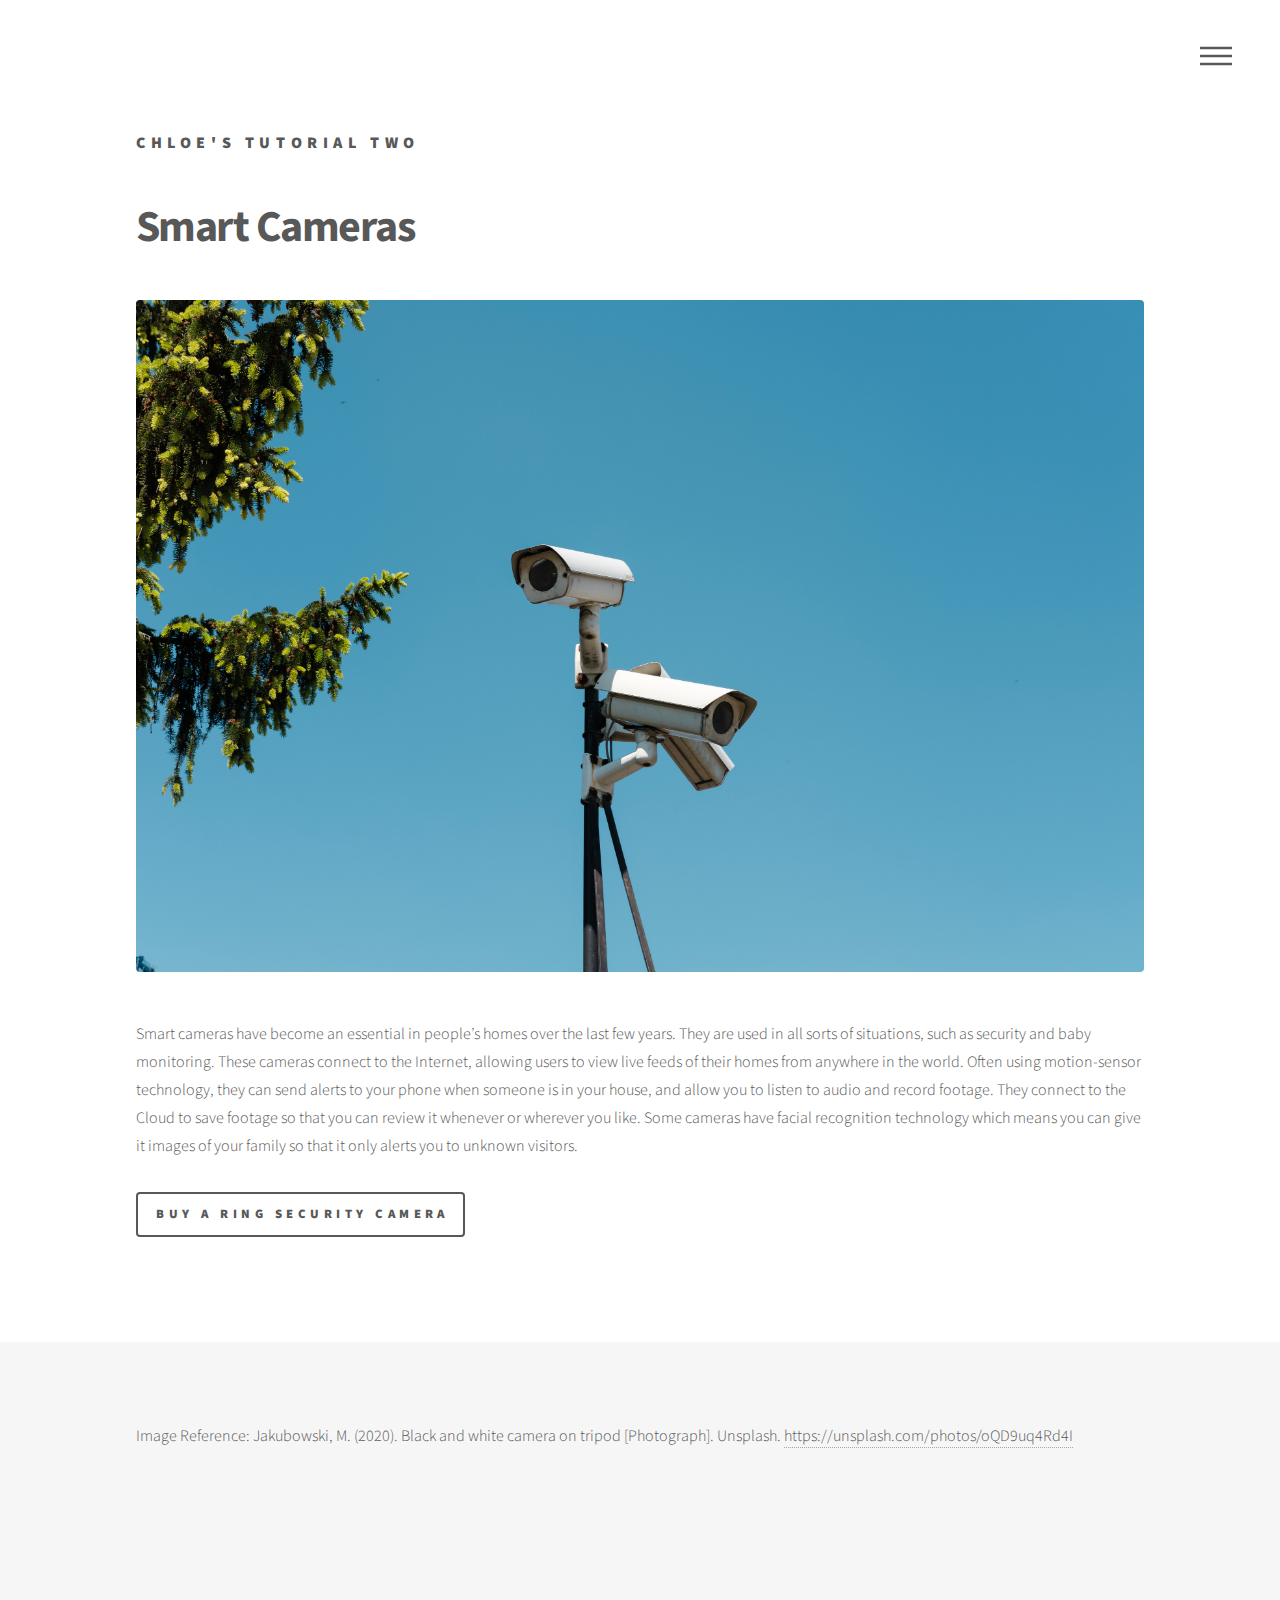
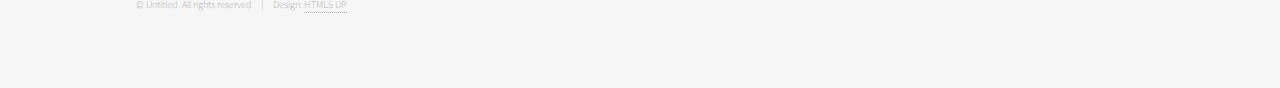
<file: Security-camera.html>
<!DOCTYPE HTML>
<!--
	Phantom by HTML5 UP
	html5up.net | @ajlkn
	Free for personal and commercial use under the CCA 3.0 license (html5up.net/license)
-->
<html>
	<head>
		<title>Smart Cameras</title>
		<meta charset="utf-8" />
		<meta name="viewport" content="width=device-width, initial-scale=1, user-scalable=no" />
		<link rel="stylesheet" href="assets/css/main.css" />
		<noscript><link rel="stylesheet" href="assets/css/noscript.css" /></noscript>
	</head>
	<body class="is-preload">
		<!-- Wrapper -->
			<div id="wrapper">

				<!-- Header -->
				<header id="header">
					<div class="inner">

						<!-- Logo -->
							<a href="index.html" class="logo">
								<span class="title">Chloe's Tutorial Two</span>
							</a>

						<!-- Nav -->
							<nav>
								<ul>
									<li><a href="#menu">Menu</a></li>
								</ul>
							</nav>

					</div>
				</header>

			<!-- Menu -->
				<nav id="menu">
					<h2>Menu</h2>
					<ul>
						<li><a href="index.html">Home</a></li>
						<li><a href="Smart-watch.html">Smart Watch</a></li>
						<li><a href="Laptop.html">Laptop</a></li>
						<li><a href="QR-code.html">QR Code</a></li>
						<li><a href="Cable.html">Under-sea Cable</a></li>
						<li><a href="Security-camera.html">Smart Cameras</a></li>
						<li><a href="Router.html">Router</a></li>
					</ul>
				</nav>

				<!-- Main -->
					<div id="main">
						<div class="inner">
							<h1>Smart Cameras</h1>
							<span class="image main"><img src="images/michal-jakubowski-oQD9uq4Rd4I-unsplash.jpg" alt="" /></span>
							<p>Smart cameras have become an essential in people’s homes
								over the last few years. They are used in all sorts of situations,
								such as security and baby monitoring.
								These cameras connect to the Internet, allowing users to view
								live feeds of their homes from anywhere in the world. Often
								using motion-sensor technology, they can send alerts to your
								phone when someone is in your house, and allow you to listen
								to audio and record footage. They connect to the Cloud to save
								footage so that you can review it whenever or wherever you
								like. Some cameras have facial recognition technology which
								means you can give it images of your family so that it only alerts
								you to unknown visitors.</p>
								<a href="https://ring.com/au/en" target="_blank" class="button">Buy a Ring security camera</a>
						</div>
					</div>

				<!-- Footer -->
					<footer id="footer">
						<div class="inner">
							<p>Image Reference: Jakubowski, M. (2020). Black and white camera on tripod [Photograph]. Unsplash. <a href="https://unsplash.com/photos/oQD9uq4Rd4I">https://unsplash.com/photos/oQD9uq4Rd4I</a> </p>
							<ul class="copyright">
							<ul class="copyright">
								<li>&copy; Untitled. All rights reserved</li><li>Design: <a href="http://html5up.net">HTML5 UP</a></li>
							</ul>
						</div>
					</footer>

			</div>

		<!-- Scripts -->
			<script src="assets/js/jquery.min.js"></script>
			<script src="assets/js/browser.min.js"></script>
			<script src="assets/js/breakpoints.min.js"></script>
			<script src="assets/js/util.js"></script>
			<script src="assets/js/main.js"></script>

	</body>
</html>
</file>
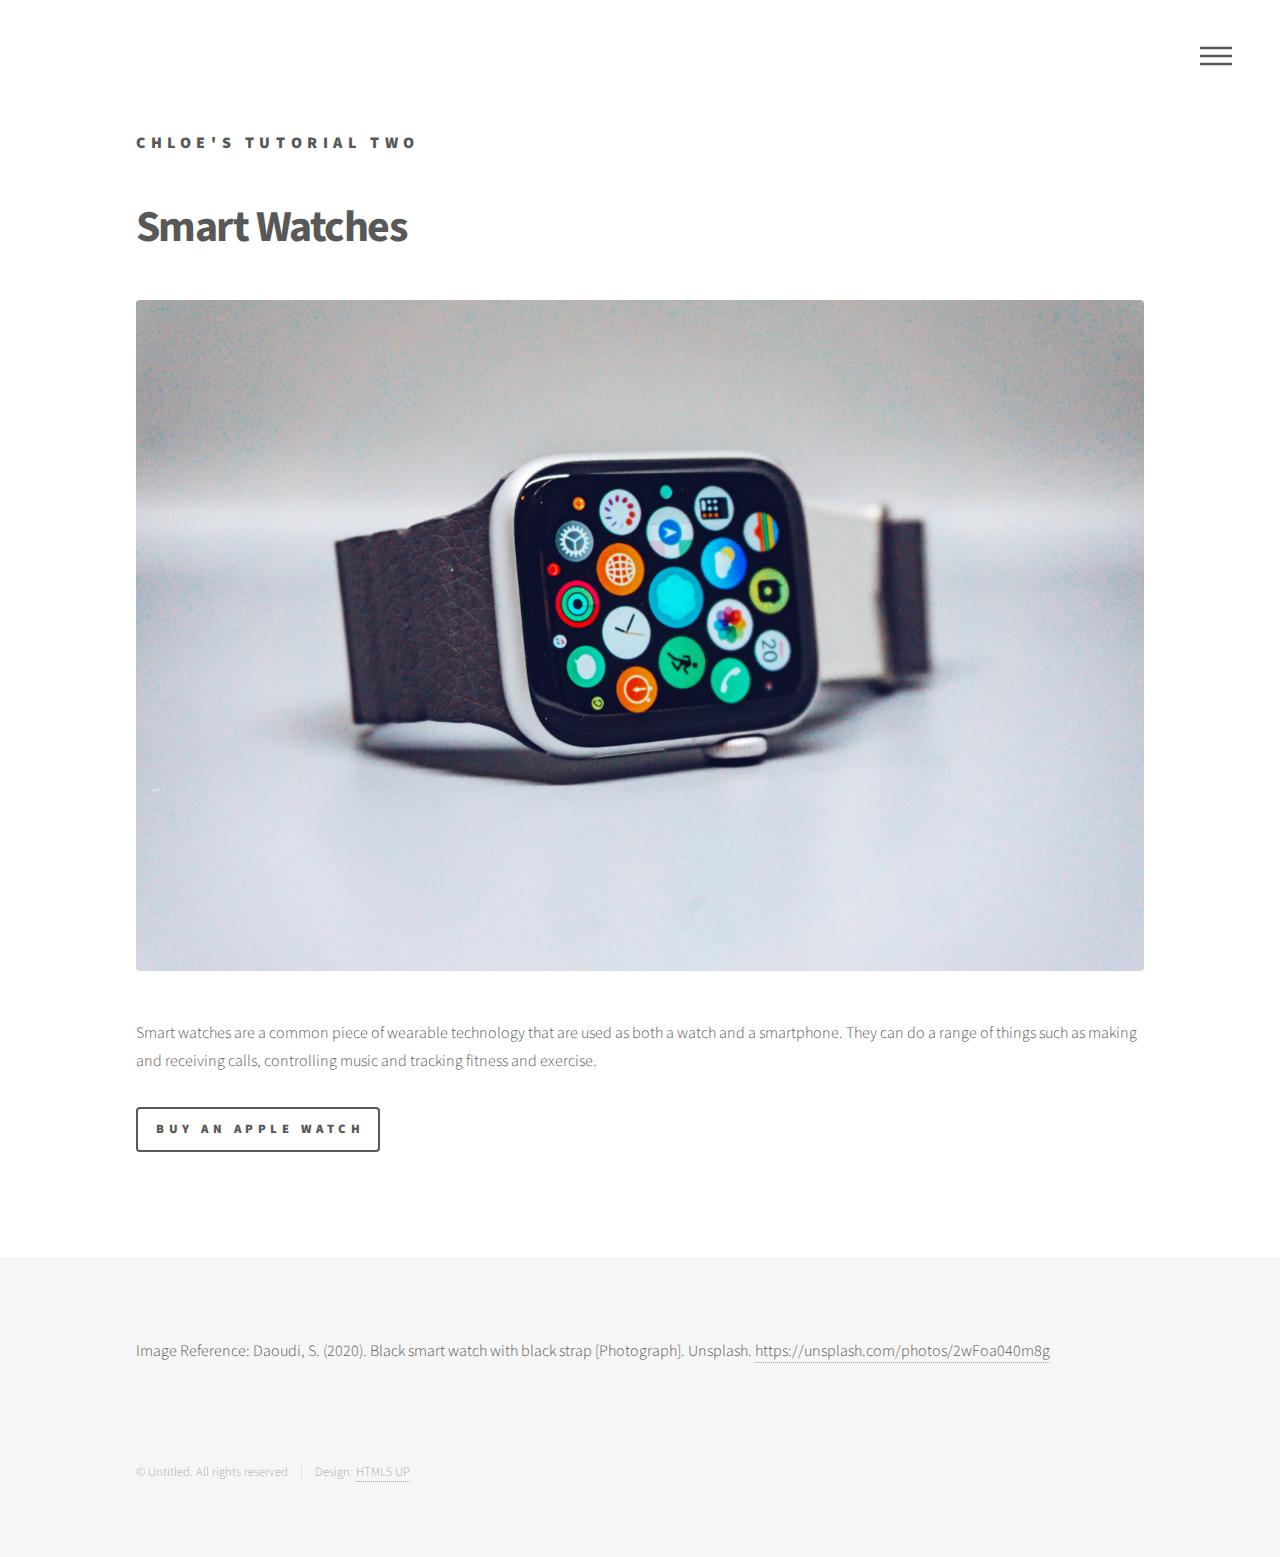
<file: Smart-watch.html>
<!DOCTYPE HTML>
<!--
	Phantom by HTML5 UP
	html5up.net | @ajlkn
	Free for personal and commercial use under the CCA 3.0 license (html5up.net/license)
-->
<html>
	<head>
		<title>Smart Watches</title>
		<meta charset="utf-8" />
		<meta name="viewport" content="width=device-width, initial-scale=1, user-scalable=no" />
		<link rel="stylesheet" href="assets/css/main.css" />
		<noscript><link rel="stylesheet" href="assets/css/noscript.css" /></noscript>
	</head>
	<body class="is-preload">
		<!-- Wrapper -->
			<div id="wrapper">

				<!-- Header -->
					<header id="header">
						<div class="inner">

							<!-- Logo -->
								<a href="index.html" class="logo">
									<span class="title">Chloe's Tutorial Two</span>
								</a>

							<!-- Nav -->
								<nav>
									<ul>
										<li><a href="#menu">Menu</a></li>
									</ul>
								</nav>

						</div>
					</header>

				<!-- Menu -->
					<nav id="menu">
						<h2>Menu</h2>
						<ul>
							<li><a href="index.html">Home</a></li>
							<li><a href="Smart-watch.html">Smart Watch</a></li>
							<li><a href="Laptop.html">Laptop</a></li>
							<li><a href="QR-code.html">QR Code</a></li>
							<li><a href="Cable.html">Under-sea Cable</a></li>
							<li><a href="Security-camera.html">Smrt Cameras</a></li>
							<li><a href="Router.html">Router</a></li>
						</ul>
					</nav>

				<!-- Main -->
					<div id="main">
						<div class="inner">
							<h1>Smart Watches</h1>
							<span class="image main"><img src="images/simon-daoudi-2wFoa040m8g-unsplash.jpg" alt="" /></span>
							<p>Smart watches are a common piece of wearable technology that are used as both a watch and a smartphone. They can do a range of things such as making and receiving calls, controlling music and tracking fitness and exercise.</p>
							<a href="https://www.apple.com/nz/watch/" target="_blank" class="button">Buy an Apple Watch</a>
						</div>
						
					</div>
					

				<!-- Footer -->
					<footer id="footer">
						<div class="inner">
							<p>Image Reference: Daoudi, S. (2020). Black smart watch with black strap [Photograph]. Unsplash. <a href="https://unsplash.com/photos/2wFoa040m8g">https://unsplash.com/photos/2wFoa040m8g</a> </p>
							<ul class="copyright">
								<li>&copy; Untitled. All rights reserved</li><li>Design: <a href="http://html5up.net">HTML5 UP</a></li>
							</ul>
						</div>
					</footer>

			</div>

		<!-- Scripts -->
			<script src="assets/js/jquery.min.js"></script>
			<script src="assets/js/browser.min.js"></script>
			<script src="assets/js/breakpoints.min.js"></script>
			<script src="assets/js/util.js"></script>
			<script src="assets/js/main.js"></script>

	</body>
</html>
</file>
<file: assets/css/noscript.css>
/*
	Phantom by HTML5 UP
	html5up.net | @ajlkn
	Free for personal and commercial use under the CCA 3.0 license (html5up.net/license)
*/

/* Tiles */

	body.is-preload .tiles article {
		-moz-transform: none;
		-webkit-transform: none;
		-ms-transform: none;
		transform: none;
		opacity: 1;
	}
</file>
<file: assets/css/main.css>
@import url(fontawesome-all.min.css);
@import url("https://fonts.googleapis.com/css?family=Source+Sans+Pro:300,700,900");

/*
	Phantom by HTML5 UP
	html5up.net | @ajlkn
	Free for personal and commercial use under the CCA 3.0 license (html5up.net/license)
*/

html, body, div, span, applet, object,
iframe, h1, h2, h3, h4, h5, h6, p, blockquote,
pre, a, abbr, acronym, address, big, cite,
code, del, dfn, em, img, ins, kbd, q, s, samp,
small, strike, strong, sub, sup, tt, var, b,
u, i, center, dl, dt, dd, ol, ul, li, fieldset,
form, label, legend, table, caption, tbody,
tfoot, thead, tr, th, td, article, aside,
canvas, details, embed, figure, figcaption,
footer, header, hgroup, menu, nav, output, ruby,
section, summary, time, mark, audio, video {
	margin: 0;
	padding: 0;
	border: 0;
	font-size: 100%;
	font: inherit;
	vertical-align: baseline;}

article, aside, details, figcaption, figure,
footer, header, hgroup, menu, nav, section {
	display: block;}

body {
	line-height: 1;
}

ol, ul {
	list-style: none;
}

blockquote, q {
	quotes: none;
}

	blockquote:before, blockquote:after, q:before, q:after {
		content: '';
		content: none;
	}

table {
	border-collapse: collapse;
	border-spacing: 0;
}

body {
	-webkit-text-size-adjust: none;
}

mark {
	background-color: transparent;
	color: inherit;
}

input::-moz-focus-inner {
	border: 0;
	padding: 0;
}

input, select, textarea {
	-moz-appearance: none;
	-webkit-appearance: none;
	-ms-appearance: none;
	appearance: none;
}

/* Basic */

	@-ms-viewport {
		width: device-width;
	}

	body {
		-ms-overflow-style: scrollbar;
	}

	@media screen and (max-width: 480px) {

		html, body {
			min-width: 320px;
		}

	}

	html {
		box-sizing: border-box;
	}

	*, *:before, *:after {
		box-sizing: inherit;
	}

	body {
		background: #ffffff;
	}

		body.is-preload *, body.is-preload *:before, body.is-preload *:after {
			-moz-animation: none !important;
			-webkit-animation: none !important;
			-ms-animation: none !important;
			animation: none !important;
			-moz-transition: none !important;
			-webkit-transition: none !important;
			-ms-transition: none !important;
			transition: none !important;
		}

/* Type */

	body, input, select, textarea {
		color: #585858;
		font-family: "Source Sans Pro", Helvetica, sans-serif;
		font-size: 16pt;
		font-weight: 300;
		line-height: 1.75;
	}

		@media screen and (max-width: 1680px) {

			body, input, select, textarea {
				font-size: 14pt;
			}

		}

		@media screen and (max-width: 1280px) {

			body, input, select, textarea {
				font-size: 12pt;
			}

		}

	a {
		-moz-transition: border-bottom-color 0.2s ease, color 0.2s ease;
		-webkit-transition: border-bottom-color 0.2s ease, color 0.2s ease;
		-ms-transition: border-bottom-color 0.2s ease, color 0.2s ease;
		transition: border-bottom-color 0.2s ease, color 0.2s ease;
		text-decoration: none;
		color: #585858;
		border-bottom: dotted 1px rgba(88, 88, 88, 0.5);
	}

		a:hover {
			border-bottom-color: transparent;
			color: #7bd0c1 !important;
		}

	strong, b {
		font-weight: 900;
	}

	em, i {
		font-style: italic;
	}

	p {
		margin: 0 0 2em 0;
	}

	h1 {
		font-size: 2.75em;
		font-weight: 700;
		line-height: 1.3;
		margin: 0 0 1em 0;
		letter-spacing: -0.035em;
	}

		h1 a {
			color: inherit;
		}

		@media screen and (max-width: 736px) {

			h1 {
				font-size: 2em;
				margin: 0 0 1em 0;
			}

		}

		@media screen and (max-width: 360px) {

			h1 {
				font-size: 1.75em;
			}

		}

	h2, h3, h4, h5, h6 {
		font-weight: 900;
		line-height: 1.5;
		margin: 0 0 2em 0;
		text-transform: uppercase;
		letter-spacing: 0.35em;
	}

		h2 a, h3 a, h4 a, h5 a, h6 a {
			color: inherit;
		}

	h2 {
		font-size: 1.1em;
	}

	h3 {
		font-size: 1em;
	}

	h4 {
		font-size: 0.8em;
	}

	h5 {
		font-size: 0.8em;
	}

	h6 {
		font-size: 0.8em;
	}

	@media screen and (max-width: 980px) {

		h1 br, h2 br, h3 br, h4 br, h5 br, h6 br {
			display: none;
		}

	}

	@media screen and (max-width: 736px) {

		h2 {
			font-size: 1em;
		}

		h3 {
			font-size: 0.8em;
		}

	}

	sub {
		font-size: 0.8em;
		position: relative;
		top: 0.5em;
	}

	sup {
		font-size: 0.8em;
		position: relative;
		top: -0.5em;
	}

	blockquote {
		border-left: solid 4px #c9c9c9;
		font-style: italic;
		margin: 0 0 2em 0;
		padding: 0.5em 0 0.5em 2em;
	}

	code {
		background: rgba(144, 144, 144, 0.075);
		border-radius: 4px;
		border: solid 1px #c9c9c9;
		font-family: "Courier New", monospace;
		font-size: 0.9em;
		margin: 0 0.25em;
		padding: 0.25em 0.65em;
	}

	pre {
		-webkit-overflow-scrolling: touch;
		font-family: "Courier New", monospace;
		font-size: 0.9em;
		margin: 0 0 2em 0;
	}

		pre code {
			display: block;
			line-height: 1.75;
			padding: 1em 1.5em;
			overflow-x: auto;
		}

	hr {
		border: 0;
		border-bottom: solid 1px #c9c9c9;
		margin: 2em 0;
	}

		hr.major {
			margin: 3em 0;
		}

	.align-left {
		text-align: left;
	}

	.align-center {
		text-align: center;
	}

	.align-right {
		text-align: right;
	}

/* Row */

	.row {
		display: flex;
		flex-wrap: wrap;
		box-sizing: border-box;
		align-items: stretch;
	}

		.row > * {
			box-sizing: border-box;
		}

		.row.gtr-uniform > * > :last-child {
			margin-bottom: 0;
		}

		.row.aln-left {
			justify-content: flex-start;
		}

		.row.aln-center {
			justify-content: center;
		}

		.row.aln-right {
			justify-content: flex-end;
		}

		.row.aln-top {
			align-items: flex-start;
		}

		.row.aln-middle {
			align-items: center;
		}

		.row.aln-bottom {
			align-items: flex-end;
		}

		.row > .imp {
			order: -1;
		}

		.row > .col-1 {
			width: 8.33333%;
		}

		.row > .off-1 {
			margin-left: 8.33333%;
		}

		.row > .col-2 {
			width: 16.66667%;
		}

		.row > .off-2 {
			margin-left: 16.66667%;
		}

		.row > .col-3 {
			width: 25%;
		}

		.row > .off-3 {
			margin-left: 25%;
		}

		.row > .col-4 {
			width: 33.33333%;
		}

		.row > .off-4 {
			margin-left: 33.33333%;
		}

		.row > .col-5 {
			width: 41.66667%;
		}

		.row > .off-5 {
			margin-left: 41.66667%;
		}

		.row > .col-6 {
			width: 50%;
		}

		.row > .off-6 {
			margin-left: 50%;
		}

		.row > .col-7 {
			width: 58.33333%;
		}

		.row > .off-7 {
			margin-left: 58.33333%;
		}

		.row > .col-8 {
			width: 66.66667%;
		}

		.row > .off-8 {
			margin-left: 66.66667%;
		}

		.row > .col-9 {
			width: 75%;
		}

		.row > .off-9 {
			margin-left: 75%;
		}

		.row > .col-10 {
			width: 83.33333%;
		}

		.row > .off-10 {
			margin-left: 83.33333%;
		}

		.row > .col-11 {
			width: 91.66667%;
		}

		.row > .off-11 {
			margin-left: 91.66667%;
		}

		.row > .col-12 {
			width: 100%;
		}

		.row > .off-12 {
			margin-left: 100%;
		}

		.row.gtr-0 {
			margin-top: 0;
			margin-left: 0em;
		}

			.row.gtr-0 > * {
				padding: 0 0 0 0em;
			}

			.row.gtr-0.gtr-uniform {
				margin-top: 0em;
			}

				.row.gtr-0.gtr-uniform > * {
					padding-top: 0em;
				}

		.row.gtr-25 {
			margin-top: 0;
			margin-left: -0.5em;
		}

			.row.gtr-25 > * {
				padding: 0 0 0 0.5em;
			}

			.row.gtr-25.gtr-uniform {
				margin-top: -0.5em;
			}

				.row.gtr-25.gtr-uniform > * {
					padding-top: 0.5em;
				}

		.row.gtr-50 {
			margin-top: 0;
			margin-left: -1em;
		}

			.row.gtr-50 > * {
				padding: 0 0 0 1em;
			}

			.row.gtr-50.gtr-uniform {
				margin-top: -1em;
			}

				.row.gtr-50.gtr-uniform > * {
					padding-top: 1em;
				}

		.row {
			margin-top: 0;
			margin-left: -2em;
		}

			.row > * {
				padding: 0 0 0 2em;
			}

			.row.gtr-uniform {
				margin-top: -2em;
			}

				.row.gtr-uniform > * {
					padding-top: 2em;
				}

		.row.gtr-150 {
			margin-top: 0;
			margin-left: -3em;
		}

			.row.gtr-150 > * {
				padding: 0 0 0 3em;
			}

			.row.gtr-150.gtr-uniform {
				margin-top: -3em;
			}

				.row.gtr-150.gtr-uniform > * {
					padding-top: 3em;
				}

		.row.gtr-200 {
			margin-top: 0;
			margin-left: -4em;
		}

			.row.gtr-200 > * {
				padding: 0 0 0 4em;
			}

			.row.gtr-200.gtr-uniform {
				margin-top: -4em;
			}

				.row.gtr-200.gtr-uniform > * {
					padding-top: 4em;
				}

		@media screen and (max-width: 1680px) {

			.row {
				display: flex;
				flex-wrap: wrap;
				box-sizing: border-box;
				align-items: stretch;
			}

				.row > * {
					box-sizing: border-box;
				}

				.row.gtr-uniform > * > :last-child {
					margin-bottom: 0;
				}

				.row.aln-left {
					justify-content: flex-start;
				}

				.row.aln-center {
					justify-content: center;
				}

				.row.aln-right {
					justify-content: flex-end;
				}

				.row.aln-top {
					align-items: flex-start;
				}

				.row.aln-middle {
					align-items: center;
				}

				.row.aln-bottom {
					align-items: flex-end;
				}

				.row > .imp-xlarge {
					order: -1;
				}

				.row > .col-1-xlarge {
					width: 8.33333%;
				}

				.row > .off-1-xlarge {
					margin-left: 8.33333%;
				}

				.row > .col-2-xlarge {
					width: 16.66667%;
				}

				.row > .off-2-xlarge {
					margin-left: 16.66667%;
				}

				.row > .col-3-xlarge {
					width: 25%;
				}

				.row > .off-3-xlarge {
					margin-left: 25%;
				}

				.row > .col-4-xlarge {
					width: 33.33333%;
				}

				.row > .off-4-xlarge {
					margin-left: 33.33333%;
				}

				.row > .col-5-xlarge {
					width: 41.66667%;
				}

				.row > .off-5-xlarge {
					margin-left: 41.66667%;
				}

				.row > .col-6-xlarge {
					width: 50%;
				}

				.row > .off-6-xlarge {
					margin-left: 50%;
				}

				.row > .col-7-xlarge {
					width: 58.33333%;
				}

				.row > .off-7-xlarge {
					margin-left: 58.33333%;
				}

				.row > .col-8-xlarge {
					width: 66.66667%;
				}

				.row > .off-8-xlarge {
					margin-left: 66.66667%;
				}

				.row > .col-9-xlarge {
					width: 75%;
				}

				.row > .off-9-xlarge {
					margin-left: 75%;
				}

				.row > .col-10-xlarge {
					width: 83.33333%;
				}

				.row > .off-10-xlarge {
					margin-left: 83.33333%;
				}

				.row > .col-11-xlarge {
					width: 91.66667%;
				}

				.row > .off-11-xlarge {
					margin-left: 91.66667%;
				}

				.row > .col-12-xlarge {
					width: 100%;
				}

				.row > .off-12-xlarge {
					margin-left: 100%;
				}

				.row.gtr-0 {
					margin-top: 0;
					margin-left: 0em;
				}

					.row.gtr-0 > * {
						padding: 0 0 0 0em;
					}

					.row.gtr-0.gtr-uniform {
						margin-top: 0em;
					}

						.row.gtr-0.gtr-uniform > * {
							padding-top: 0em;
						}

				.row.gtr-25 {
					margin-top: 0;
					margin-left: -0.5em;
				}

					.row.gtr-25 > * {
						padding: 0 0 0 0.5em;
					}

					.row.gtr-25.gtr-uniform {
						margin-top: -0.5em;
					}

						.row.gtr-25.gtr-uniform > * {
							padding-top: 0.5em;
						}

				.row.gtr-50 {
					margin-top: 0;
					margin-left: -1em;
				}

					.row.gtr-50 > * {
						padding: 0 0 0 1em;
					}

					.row.gtr-50.gtr-uniform {
						margin-top: -1em;
					}

						.row.gtr-50.gtr-uniform > * {
							padding-top: 1em;
						}

				.row {
					margin-top: 0;
					margin-left: -2em;
				}

					.row > * {
						padding: 0 0 0 2em;
					}

					.row.gtr-uniform {
						margin-top: -2em;
					}

						.row.gtr-uniform > * {
							padding-top: 2em;
						}

				.row.gtr-150 {
					margin-top: 0;
					margin-left: -3em;
				}

					.row.gtr-150 > * {
						padding: 0 0 0 3em;
					}

					.row.gtr-150.gtr-uniform {
						margin-top: -3em;
					}

						.row.gtr-150.gtr-uniform > * {
							padding-top: 3em;
						}

				.row.gtr-200 {
					margin-top: 0;
					margin-left: -4em;
				}

					.row.gtr-200 > * {
						padding: 0 0 0 4em;
					}

					.row.gtr-200.gtr-uniform {
						margin-top: -4em;
					}

						.row.gtr-200.gtr-uniform > * {
							padding-top: 4em;
						}

		}

		@media screen and (max-width: 1280px) {

			.row {
				display: flex;
				flex-wrap: wrap;
				box-sizing: border-box;
				align-items: stretch;
			}

				.row > * {
					box-sizing: border-box;
				}

				.row.gtr-uniform > * > :last-child {
					margin-bottom: 0;
				}

				.row.aln-left {
					justify-content: flex-start;
				}

				.row.aln-center {
					justify-content: center;
				}

				.row.aln-right {
					justify-content: flex-end;
				}

				.row.aln-top {
					align-items: flex-start;
				}

				.row.aln-middle {
					align-items: center;
				}

				.row.aln-bottom {
					align-items: flex-end;
				}

				.row > .imp-large {
					order: -1;
				}

				.row > .col-1-large {
					width: 8.33333%;
				}

				.row > .off-1-large {
					margin-left: 8.33333%;
				}

				.row > .col-2-large {
					width: 16.66667%;
				}

				.row > .off-2-large {
					margin-left: 16.66667%;
				}

				.row > .col-3-large {
					width: 25%;
				}

				.row > .off-3-large {
					margin-left: 25%;
				}

				.row > .col-4-large {
					width: 33.33333%;
				}

				.row > .off-4-large {
					margin-left: 33.33333%;
				}

				.row > .col-5-large {
					width: 41.66667%;
				}

				.row > .off-5-large {
					margin-left: 41.66667%;
				}

				.row > .col-6-large {
					width: 50%;
				}

				.row > .off-6-large {
					margin-left: 50%;
				}

				.row > .col-7-large {
					width: 58.33333%;
				}

				.row > .off-7-large {
					margin-left: 58.33333%;
				}

				.row > .col-8-large {
					width: 66.66667%;
				}

				.row > .off-8-large {
					margin-left: 66.66667%;
				}

				.row > .col-9-large {
					width: 75%;
				}

				.row > .off-9-large {
					margin-left: 75%;
				}

				.row > .col-10-large {
					width: 83.33333%;
				}

				.row > .off-10-large {
					margin-left: 83.33333%;
				}

				.row > .col-11-large {
					width: 91.66667%;
				}

				.row > .off-11-large {
					margin-left: 91.66667%;
				}

				.row > .col-12-large {
					width: 100%;
				}

				.row > .off-12-large {
					margin-left: 100%;
				}

				.row.gtr-0 {
					margin-top: 0;
					margin-left: 0em;
				}

					.row.gtr-0 > * {
						padding: 0 0 0 0em;
					}

					.row.gtr-0.gtr-uniform {
						margin-top: 0em;
					}

						.row.gtr-0.gtr-uniform > * {
							padding-top: 0em;
						}

				.row.gtr-25 {
					margin-top: 0;
					margin-left: -0.5em;
				}

					.row.gtr-25 > * {
						padding: 0 0 0 0.5em;
					}

					.row.gtr-25.gtr-uniform {
						margin-top: -0.5em;
					}

						.row.gtr-25.gtr-uniform > * {
							padding-top: 0.5em;
						}

				.row.gtr-50 {
					margin-top: 0;
					margin-left: -1em;
				}

					.row.gtr-50 > * {
						padding: 0 0 0 1em;
					}

					.row.gtr-50.gtr-uniform {
						margin-top: -1em;
					}

						.row.gtr-50.gtr-uniform > * {
							padding-top: 1em;
						}

				.row {
					margin-top: 0;
					margin-left: -2em;
				}

					.row > * {
						padding: 0 0 0 2em;
					}

					.row.gtr-uniform {
						margin-top: -2em;
					}

						.row.gtr-uniform > * {
							padding-top: 2em;
						}

				.row.gtr-150 {
					margin-top: 0;
					margin-left: -3em;
				}

					.row.gtr-150 > * {
						padding: 0 0 0 3em;
					}

					.row.gtr-150.gtr-uniform {
						margin-top: -3em;
					}

						.row.gtr-150.gtr-uniform > * {
							padding-top: 3em;
						}

				.row.gtr-200 {
					margin-top: 0;
					margin-left: -4em;
				}

					.row.gtr-200 > * {
						padding: 0 0 0 4em;
					}

					.row.gtr-200.gtr-uniform {
						margin-top: -4em;
					}

						.row.gtr-200.gtr-uniform > * {
							padding-top: 4em;
						}

		}

		@media screen and (max-width: 980px) {

			.row {
				display: flex;
				flex-wrap: wrap;
				box-sizing: border-box;
				align-items: stretch;
			}

				.row > * {
					box-sizing: border-box;
				}

				.row.gtr-uniform > * > :last-child {
					margin-bottom: 0;
				}

				.row.aln-left {
					justify-content: flex-start;
				}

				.row.aln-center {
					justify-content: center;
				}

				.row.aln-right {
					justify-content: flex-end;
				}

				.row.aln-top {
					align-items: flex-start;
				}

				.row.aln-middle {
					align-items: center;
				}

				.row.aln-bottom {
					align-items: flex-end;
				}

				.row > .imp-medium {
					order: -1;
				}

				.row > .col-1-medium {
					width: 8.33333%;
				}

				.row > .off-1-medium {
					margin-left: 8.33333%;
				}

				.row > .col-2-medium {
					width: 16.66667%;
				}

				.row > .off-2-medium {
					margin-left: 16.66667%;
				}

				.row > .col-3-medium {
					width: 25%;
				}

				.row > .off-3-medium {
					margin-left: 25%;
				}

				.row > .col-4-medium {
					width: 33.33333%;
				}

				.row > .off-4-medium {
					margin-left: 33.33333%;
				}

				.row > .col-5-medium {
					width: 41.66667%;
				}

				.row > .off-5-medium {
					margin-left: 41.66667%;
				}

				.row > .col-6-medium {
					width: 50%;
				}

				.row > .off-6-medium {
					margin-left: 50%;
				}

				.row > .col-7-medium {
					width: 58.33333%;
				}

				.row > .off-7-medium {
					margin-left: 58.33333%;
				}

				.row > .col-8-medium {
					width: 66.66667%;
				}

				.row > .off-8-medium {
					margin-left: 66.66667%;
				}

				.row > .col-9-medium {
					width: 75%;
				}

				.row > .off-9-medium {
					margin-left: 75%;
				}

				.row > .col-10-medium {
					width: 83.33333%;
				}

				.row > .off-10-medium {
					margin-left: 83.33333%;
				}

				.row > .col-11-medium {
					width: 91.66667%;
				}

				.row > .off-11-medium {
					margin-left: 91.66667%;
				}

				.row > .col-12-medium {
					width: 100%;
				}

				.row > .off-12-medium {
					margin-left: 100%;
				}

				.row.gtr-0 {
					margin-top: 0;
					margin-left: 0em;
				}

					.row.gtr-0 > * {
						padding: 0 0 0 0em;
					}

					.row.gtr-0.gtr-uniform {
						margin-top: 0em;
					}

						.row.gtr-0.gtr-uniform > * {
							padding-top: 0em;
						}

				.row.gtr-25 {
					margin-top: 0;
					margin-left: -0.375em;
				}

					.row.gtr-25 > * {
						padding: 0 0 0 0.375em;
					}

					.row.gtr-25.gtr-uniform {
						margin-top: -0.375em;
					}

						.row.gtr-25.gtr-uniform > * {
							padding-top: 0.375em;
						}

				.row.gtr-50 {
					margin-top: 0;
					margin-left: -0.75em;
				}

					.row.gtr-50 > * {
						padding: 0 0 0 0.75em;
					}

					.row.gtr-50.gtr-uniform {
						margin-top: -0.75em;
					}

						.row.gtr-50.gtr-uniform > * {
							padding-top: 0.75em;
						}

				.row {
					margin-top: 0;
					margin-left: -1.5em;
				}

					.row > * {
						padding: 0 0 0 1.5em;
					}

					.row.gtr-uniform {
						margin-top: -1.5em;
					}

						.row.gtr-uniform > * {
							padding-top: 1.5em;
						}

				.row.gtr-150 {
					margin-top: 0;
					margin-left: -2.25em;
				}

					.row.gtr-150 > * {
						padding: 0 0 0 2.25em;
					}

					.row.gtr-150.gtr-uniform {
						margin-top: -2.25em;
					}

						.row.gtr-150.gtr-uniform > * {
							padding-top: 2.25em;
						}

				.row.gtr-200 {
					margin-top: 0;
					margin-left: -3em;
				}

					.row.gtr-200 > * {
						padding: 0 0 0 3em;
					}

					.row.gtr-200.gtr-uniform {
						margin-top: -3em;
					}

						.row.gtr-200.gtr-uniform > * {
							padding-top: 3em;
						}

		}

		@media screen and (max-width: 736px) {

			.row {
				display: flex;
				flex-wrap: wrap;
				box-sizing: border-box;
				align-items: stretch;
			}

				.row > * {
					box-sizing: border-box;
				}

				.row.gtr-uniform > * > :last-child {
					margin-bottom: 0;
				}

				.row.aln-left {
					justify-content: flex-start;
				}

				.row.aln-center {
					justify-content: center;
				}

				.row.aln-right {
					justify-content: flex-end;
				}

				.row.aln-top {
					align-items: flex-start;
				}

				.row.aln-middle {
					align-items: center;
				}

				.row.aln-bottom {
					align-items: flex-end;
				}

				.row > .imp-small {
					order: -1;
				}

				.row > .col-1-small {
					width: 8.33333%;
				}

				.row > .off-1-small {
					margin-left: 8.33333%;
				}

				.row > .col-2-small {
					width: 16.66667%;
				}

				.row > .off-2-small {
					margin-left: 16.66667%;
				}

				.row > .col-3-small {
					width: 25%;
				}

				.row > .off-3-small {
					margin-left: 25%;
				}

				.row > .col-4-small {
					width: 33.33333%;
				}

				.row > .off-4-small {
					margin-left: 33.33333%;
				}

				.row > .col-5-small {
					width: 41.66667%;
				}

				.row > .off-5-small {
					margin-left: 41.66667%;
				}

				.row > .col-6-small {
					width: 50%;
				}

				.row > .off-6-small {
					margin-left: 50%;
				}

				.row > .col-7-small {
					width: 58.33333%;
				}

				.row > .off-7-small {
					margin-left: 58.33333%;
				}

				.row > .col-8-small {
					width: 66.66667%;
				}

				.row > .off-8-small {
					margin-left: 66.66667%;
				}

				.row > .col-9-small {
					width: 75%;
				}

				.row > .off-9-small {
					margin-left: 75%;
				}

				.row > .col-10-small {
					width: 83.33333%;
				}

				.row > .off-10-small {
					margin-left: 83.33333%;
				}

				.row > .col-11-small {
					width: 91.66667%;
				}

				.row > .off-11-small {
					margin-left: 91.66667%;
				}

				.row > .col-12-small {
					width: 100%;
				}

				.row > .off-12-small {
					margin-left: 100%;
				}

				.row.gtr-0 {
					margin-top: 0;
					margin-left: 0em;
				}

					.row.gtr-0 > * {
						padding: 0 0 0 0em;
					}

					.row.gtr-0.gtr-uniform {
						margin-top: 0em;
					}

						.row.gtr-0.gtr-uniform > * {
							padding-top: 0em;
						}

				.row.gtr-25 {
					margin-top: 0;
					margin-left: -0.25em;
				}

					.row.gtr-25 > * {
						padding: 0 0 0 0.25em;
					}

					.row.gtr-25.gtr-uniform {
						margin-top: -0.25em;
					}

						.row.gtr-25.gtr-uniform > * {
							padding-top: 0.25em;
						}

				.row.gtr-50 {
					margin-top: 0;
					margin-left: -0.5em;
				}

					.row.gtr-50 > * {
						padding: 0 0 0 0.5em;
					}

					.row.gtr-50.gtr-uniform {
						margin-top: -0.5em;
					}

						.row.gtr-50.gtr-uniform > * {
							padding-top: 0.5em;
						}

				.row {
					margin-top: 0;
					margin-left: -1em;
				}

					.row > * {
						padding: 0 0 0 1em;
					}

					.row.gtr-uniform {
						margin-top: -1em;
					}

						.row.gtr-uniform > * {
							padding-top: 1em;
						}

				.row.gtr-150 {
					margin-top: 0;
					margin-left: -1.5em;
				}

					.row.gtr-150 > * {
						padding: 0 0 0 1.5em;
					}

					.row.gtr-150.gtr-uniform {
						margin-top: -1.5em;
					}

						.row.gtr-150.gtr-uniform > * {
							padding-top: 1.5em;
						}

				.row.gtr-200 {
					margin-top: 0;
					margin-left: -2em;
				}

					.row.gtr-200 > * {
						padding: 0 0 0 2em;
					}

					.row.gtr-200.gtr-uniform {
						margin-top: -2em;
					}

						.row.gtr-200.gtr-uniform > * {
							padding-top: 2em;
						}

		}

		@media screen and (max-width: 480px) {

			.row {
				display: flex;
				flex-wrap: wrap;
				box-sizing: border-box;
				align-items: stretch;
			}

				.row > * {
					box-sizing: border-box;
				}

				.row.gtr-uniform > * > :last-child {
					margin-bottom: 0;
				}

				.row.aln-left {
					justify-content: flex-start;
				}

				.row.aln-center {
					justify-content: center;
				}

				.row.aln-right {
					justify-content: flex-end;
				}

				.row.aln-top {
					align-items: flex-start;
				}

				.row.aln-middle {
					align-items: center;
				}

				.row.aln-bottom {
					align-items: flex-end;
				}

				.row > .imp-xsmall {
					order: -1;
				}

				.row > .col-1-xsmall {
					width: 8.33333%;
				}

				.row > .off-1-xsmall {
					margin-left: 8.33333%;
				}

				.row > .col-2-xsmall {
					width: 16.66667%;
				}

				.row > .off-2-xsmall {
					margin-left: 16.66667%;
				}

				.row > .col-3-xsmall {
					width: 25%;
				}

				.row > .off-3-xsmall {
					margin-left: 25%;
				}

				.row > .col-4-xsmall {
					width: 33.33333%;
				}

				.row > .off-4-xsmall {
					margin-left: 33.33333%;
				}

				.row > .col-5-xsmall {
					width: 41.66667%;
				}

				.row > .off-5-xsmall {
					margin-left: 41.66667%;
				}

				.row > .col-6-xsmall {
					width: 50%;
				}

				.row > .off-6-xsmall {
					margin-left: 50%;
				}

				.row > .col-7-xsmall {
					width: 58.33333%;
				}

				.row > .off-7-xsmall {
					margin-left: 58.33333%;
				}

				.row > .col-8-xsmall {
					width: 66.66667%;
				}

				.row > .off-8-xsmall {
					margin-left: 66.66667%;
				}

				.row > .col-9-xsmall {
					width: 75%;
				}

				.row > .off-9-xsmall {
					margin-left: 75%;
				}

				.row > .col-10-xsmall {
					width: 83.33333%;
				}

				.row > .off-10-xsmall {
					margin-left: 83.33333%;
				}

				.row > .col-11-xsmall {
					width: 91.66667%;
				}

				.row > .off-11-xsmall {
					margin-left: 91.66667%;
				}

				.row > .col-12-xsmall {
					width: 100%;
				}

				.row > .off-12-xsmall {
					margin-left: 100%;
				}

				.row.gtr-0 {
					margin-top: 0;
					margin-left: 0em;
				}

					.row.gtr-0 > * {
						padding: 0 0 0 0em;
					}

					.row.gtr-0.gtr-uniform {
						margin-top: 0em;
					}

						.row.gtr-0.gtr-uniform > * {
							padding-top: 0em;
						}

				.row.gtr-25 {
					margin-top: 0;
					margin-left: -0.25em;
				}

					.row.gtr-25 > * {
						padding: 0 0 0 0.25em;
					}

					.row.gtr-25.gtr-uniform {
						margin-top: -0.25em;
					}

						.row.gtr-25.gtr-uniform > * {
							padding-top: 0.25em;
						}

				.row.gtr-50 {
					margin-top: 0;
					margin-left: -0.5em;
				}

					.row.gtr-50 > * {
						padding: 0 0 0 0.5em;
					}

					.row.gtr-50.gtr-uniform {
						margin-top: -0.5em;
					}

						.row.gtr-50.gtr-uniform > * {
							padding-top: 0.5em;
						}

				.row {
					margin-top: 0;
					margin-left: -1em;
				}

					.row > * {
						padding: 0 0 0 1em;
					}

					.row.gtr-uniform {
						margin-top: -1em;
					}

						.row.gtr-uniform > * {
							padding-top: 1em;
						}

				.row.gtr-150 {
					margin-top: 0;
					margin-left: -1.5em;
				}

					.row.gtr-150 > * {
						padding: 0 0 0 1.5em;
					}

					.row.gtr-150.gtr-uniform {
						margin-top: -1.5em;
					}

						.row.gtr-150.gtr-uniform > * {
							padding-top: 1.5em;
						}

				.row.gtr-200 {
					margin-top: 0;
					margin-left: -2em;
				}

					.row.gtr-200 > * {
						padding: 0 0 0 2em;
					}

					.row.gtr-200.gtr-uniform {
						margin-top: -2em;
					}

						.row.gtr-200.gtr-uniform > * {
							padding-top: 2em;
						}

		}

/* Section/Article */

	section.special, article.special {
		text-align: center;
	}

	header p {
		margin-top: -1em;
	}

	@media screen and (max-width: 736px) {

		header p {
			margin-top: 0;
		}

	}

/* Icon */

	.icon {
		text-decoration: none;
		border-bottom: none;
		position: relative;
	}

		.icon:before {
			-moz-osx-font-smoothing: grayscale;
			-webkit-font-smoothing: antialiased;
			display: inline-block;
			font-style: normal;
			font-variant: normal;
			text-rendering: auto;
			line-height: 1;
			text-transform: none !important;
			font-family: 'Font Awesome 5 Free';
			font-weight: 400;
		}

		.icon > .label {
			display: none;
		}

		.icon:before {
			line-height: inherit;
		}

		.icon.solid:before {
			font-weight: 900;
		}

		.icon.brands:before {
			font-family: 'Font Awesome 5 Brands';
		}

		.icon.style2 {
			-moz-transition: background-color 0.2s ease-in-out, color 0.2s ease-in-out, border-color 0.2s ease-in-out;
			-webkit-transition: background-color 0.2s ease-in-out, color 0.2s ease-in-out, border-color 0.2s ease-in-out;
			-ms-transition: background-color 0.2s ease-in-out, color 0.2s ease-in-out, border-color 0.2s ease-in-out;
			transition: background-color 0.2s ease-in-out, color 0.2s ease-in-out, border-color 0.2s ease-in-out;
			background-color: transparent;
			border: solid 1px #c9c9c9;
			border-radius: 4px;
			width: 2.65em;
			height: 2.65em;
			display: inline-block;
			text-align: center;
			line-height: 2.65em;
			color: inherit;
		}

			.icon.style2:before {
				font-size: 1.1em;
			}

			.icon.style2:hover {
				color: #f2849e;
				border-color: #f2849e;
			}

			.icon.style2:active {
				background-color: rgba(242, 132, 158, 0.1);
			}

/* List */

	ol {
		list-style: decimal;
		margin: 0 0 2em 0;
		padding-left: 1.25em;
	}

		ol li {
			padding-left: 0.25em;
		}

	ul {
		list-style: disc;
		margin: 0 0 2em 0;
		padding-left: 1em;
	}

		ul li {
			padding-left: 0.5em;
		}

		ul.alt {
			list-style: none;
			padding-left: 0;
		}

			ul.alt li {
				border-top: solid 1px #c9c9c9;
				padding: 0.5em 0;
			}

				ul.alt li:first-child {
					border-top: 0;
					padding-top: 0;
				}

	dl {
		margin: 0 0 2em 0;
	}

		dl dt {
			display: block;
			font-weight: 900;
			margin: 0 0 1em 0;
		}

		dl dd {
			margin-left: 2em;
		}

/* Actions */

	ul.actions {
		display: -moz-flex;
		display: -webkit-flex;
		display: -ms-flex;
		display: flex;
		cursor: default;
		list-style: none;
		margin-left: -1em;
		padding-left: 0;
	}

		ul.actions li {
			padding: 0 0 0 1em;
			vertical-align: middle;
		}

		ul.actions.special {
			-moz-justify-content: center;
			-webkit-justify-content: center;
			-ms-justify-content: center;
			justify-content: center;
			width: 100%;
			margin-left: 0;
		}

			ul.actions.special li:first-child {
				padding-left: 0;
			}

		ul.actions.stacked {
			-moz-flex-direction: column;
			-webkit-flex-direction: column;
			-ms-flex-direction: column;
			flex-direction: column;
			margin-left: 0;
		}

			ul.actions.stacked li {
				padding: 1.3em 0 0 0;
			}

				ul.actions.stacked li:first-child {
					padding-top: 0;
				}

		ul.actions.fit {
			width: calc(100% + 1em);
		}

			ul.actions.fit li {
				-moz-flex-grow: 1;
				-webkit-flex-grow: 1;
				-ms-flex-grow: 1;
				flex-grow: 1;
				-moz-flex-shrink: 1;
				-webkit-flex-shrink: 1;
				-ms-flex-shrink: 1;
				flex-shrink: 1;
				width: 100%;
			}

				ul.actions.fit li > * {
					width: 100%;
				}

			ul.actions.fit.stacked {
				width: 100%;
			}

		@media screen and (max-width: 480px) {

			ul.actions:not(.fixed) {
				-moz-flex-direction: column;
				-webkit-flex-direction: column;
				-ms-flex-direction: column;
				flex-direction: column;
				margin-left: 0;
				width: 100% !important;
			}

				ul.actions:not(.fixed) li {
					-moz-flex-grow: 1;
					-webkit-flex-grow: 1;
					-ms-flex-grow: 1;
					flex-grow: 1;
					-moz-flex-shrink: 1;
					-webkit-flex-shrink: 1;
					-ms-flex-shrink: 1;
					flex-shrink: 1;
					padding: 1em 0 0 0;
					text-align: center;
					width: 100%;
				}

					ul.actions:not(.fixed) li > * {
						width: 100%;
					}

					ul.actions:not(.fixed) li:first-child {
						padding-top: 0;
					}

					ul.actions:not(.fixed) li input[type="submit"],
					ul.actions:not(.fixed) li input[type="reset"],
					ul.actions:not(.fixed) li input[type="button"],
					ul.actions:not(.fixed) li button,
					ul.actions:not(.fixed) li .button {
						width: 100%;
					}

						ul.actions:not(.fixed) li input[type="submit"].icon:before,
						ul.actions:not(.fixed) li input[type="reset"].icon:before,
						ul.actions:not(.fixed) li input[type="button"].icon:before,
						ul.actions:not(.fixed) li button.icon:before,
						ul.actions:not(.fixed) li .button.icon:before {
							margin-left: -0.5rem;
						}

		}

/* Icons */

	ul.icons {
		cursor: default;
		list-style: none;
		padding-left: 0;
		margin: -1em 0 2em -1em;
	}

		ul.icons li {
			display: inline-block;
			padding: 1em 0 0 1em;
		}

/* Form */

	form {
		margin: 0 0 2em 0;
		overflow-x: hidden;
	}

		form > :last-child {
			margin-bottom: 0;
		}

		form > .fields {
			display: -moz-flex;
			display: -webkit-flex;
			display: -ms-flex;
			display: flex;
			-moz-flex-wrap: wrap;
			-webkit-flex-wrap: wrap;
			-ms-flex-wrap: wrap;
			flex-wrap: wrap;
			width: calc(100% + 3em);
			margin: -1.5em 0 2em -1.5em;
		}

			form > .fields > .field {
				-moz-flex-grow: 0;
				-webkit-flex-grow: 0;
				-ms-flex-grow: 0;
				flex-grow: 0;
				-moz-flex-shrink: 0;
				-webkit-flex-shrink: 0;
				-ms-flex-shrink: 0;
				flex-shrink: 0;
				padding: 1.5em 0 0 1.5em;
				width: calc(100% - 1.5em);
			}

				form > .fields > .field.half {
					width: calc(50% - 0.75em);
				}

				form > .fields > .field.third {
					width: calc(100%/3 - 0.5em);
				}

				form > .fields > .field.quarter {
					width: calc(25% - 0.375em);
				}

		@media screen and (max-width: 480px) {

			form > .fields {
				width: calc(100% + 3em);
				margin: -1.5em 0 2em -1.5em;
			}

				form > .fields > .field {
					padding: 1.5em 0 0 1.5em;
					width: calc(100% - 1.5em);
				}

					form > .fields > .field.half {
						width: calc(100% - 1.5em);
					}

					form > .fields > .field.third {
						width: calc(100% - 1.5em);
					}

					form > .fields > .field.quarter {
						width: calc(100% - 1.5em);
					}

		}

	label {
		display: block;
		font-size: 0.9em;
		font-weight: 900;
		margin: 0 0 1em 0;
	}

	input[type="text"],
	input[type="password"],
	input[type="email"],
	input[type="tel"],
	select,
	textarea {
		-moz-appearance: none;
		-webkit-appearance: none;
		-ms-appearance: none;
		appearance: none;
		background-color: transparent;
		border: none;
		border-radius: 0;
		border-bottom: solid 1px #c9c9c9;
		color: inherit;
		display: block;
		outline: 0;
		padding: 0;
		text-decoration: none;
		width: 100%;
	}

		input[type="text"]:invalid,
		input[type="password"]:invalid,
		input[type="email"]:invalid,
		input[type="tel"]:invalid,
		select:invalid,
		textarea:invalid {
			box-shadow: none;
		}

		input[type="text"]:focus,
		input[type="password"]:focus,
		input[type="email"]:focus,
		input[type="tel"]:focus,
		select:focus,
		textarea:focus {
			border-bottom-color: #f2849e;
			box-shadow: inset 0 -1px 0 0 #f2849e;
		}

	select {
		background-image: url("data:image/svg+xml;charset=utf8,%3Csvg xmlns='http://www.w3.org/2000/svg' width='40' height='40' preserveAspectRatio='none' viewBox='0 0 40 40'%3E%3Cpath d='M9.4,12.3l10.4,10.4l10.4-10.4c0.2-0.2,0.5-0.4,0.9-0.4c0.3,0,0.6,0.1,0.9,0.4l3.3,3.3c0.2,0.2,0.4,0.5,0.4,0.9 c0,0.4-0.1,0.6-0.4,0.9L20.7,31.9c-0.2,0.2-0.5,0.4-0.9,0.4c-0.3,0-0.6-0.1-0.9-0.4L4.3,17.3c-0.2-0.2-0.4-0.5-0.4-0.9 c0-0.4,0.1-0.6,0.4-0.9l3.3-3.3c0.2-0.2,0.5-0.4,0.9-0.4S9.1,12.1,9.4,12.3z' fill='%23c9c9c9' /%3E%3C/svg%3E");
		background-size: 1.25rem;
		background-repeat: no-repeat;
		background-position: calc(100% - 1rem) center;
		height: 3em;
		padding-right: 3em;
		text-overflow: ellipsis;
	}

		select option {
			background: #ffffff;
		}

		select:focus::-ms-value {
			background-color: transparent;
		}

		select::-ms-expand {
			display: none;
		}

	input[type="text"],
	input[type="password"],
	input[type="email"],
	select {
		height: 3em;
	}

	textarea {
		padding: 0;
		min-height: 3.75em;
	}

	input[type="checkbox"],
	input[type="radio"] {
		-moz-appearance: none;
		-webkit-appearance: none;
		-ms-appearance: none;
		appearance: none;
		display: block;
		float: left;
		margin-right: -2em;
		opacity: 0;
		width: 1em;
		z-index: -1;
	}

		input[type="checkbox"] + label,
		input[type="radio"] + label {
			text-decoration: none;
			color: #585858;
			cursor: pointer;
			display: inline-block;
			font-size: 1em;
			font-weight: 300;
			padding-left: 2.55em;
			padding-right: 0.75em;
			position: relative;
		}

			input[type="checkbox"] + label:before,
			input[type="radio"] + label:before {
				-moz-osx-font-smoothing: grayscale;
				-webkit-font-smoothing: antialiased;
				display: inline-block;
				font-style: normal;
				font-variant: normal;
				text-rendering: auto;
				line-height: 1;
				text-transform: none !important;
				font-family: 'Font Awesome 5 Free';
				font-weight: 900;
			}

			input[type="checkbox"] + label:before,
			input[type="radio"] + label:before {
				border-radius: 4px;
				border: solid 1px #c9c9c9;
				content: '';
				display: inline-block;
				font-size: 0.8em;
				height: 2.25em;
				left: 0;
				line-height: 2.25em;
				position: absolute;
				text-align: center;
				top: 0;
				width: 2.25em;
			}

		input[type="checkbox"]:checked + label:before,
		input[type="radio"]:checked + label:before {
			background: #585858;
			border-color: #585858;
			color: #ffffff;
			content: '\f00c';
		}

		input[type="checkbox"]:focus + label:before,
		input[type="radio"]:focus + label:before {
			border-color: #f2849e;
			box-shadow: 0 0 0 1px #f2849e;
		}

	input[type="checkbox"] + label:before {
		border-radius: 4px;
	}

	input[type="radio"] + label:before {
		border-radius: 100%;
	}

/* Box */

	.box {
		border-radius: 4px;
		border: solid 1px #c9c9c9;
		margin-bottom: 2em;
		padding: 1.5em;
	}

		.box > :last-child,
		.box > :last-child > :last-child,
		.box > :last-child > :last-child > :last-child {
			margin-bottom: 0;
		}

		.box.alt {
			border: 0;
			border-radius: 0;
			padding: 0;
		}

/* Image */

	.image {
		border-radius: 4px;
		border: 0;
		display: inline-block;
		position: relative;
	}

		.image img {
			border-radius: 4px;
			display: block;
		}

		.image.left, .image.right {
			max-width: 40%;
		}

			.image.left img, .image.right img {
				width: 100%;
			}

		.image.left {
			float: left;
			padding: 0 1.5em 1em 0;
			top: 0.25em;
		}

		.image.right {
			float: right;
			padding: 0 0 1em 1.5em;
			top: 0.25em;
		}

		.image.fit {
			display: block;
			margin: 0 0 2em 0;
			width: 100%;
		}

			.image.fit img {
				width: 100%;
			}

		.image.main {
			display: block;
			margin: 0 0 3em 0;
			width: 100%;
		}

			.image.main img {
				width: 100%;
			}

			@media screen and (max-width: 736px) {

				.image.main {
					margin: 0 0 2em 0;
				}

			}

/* Table */

	.table-wrapper {
		-webkit-overflow-scrolling: touch;
		overflow-x: auto;
	}

	table {
		margin: 0 0 2em 0;
		width: 100%;
	}

		table tbody tr {
			border: solid 1px #c9c9c9;
			border-left: 0;
			border-right: 0;
		}

			table tbody tr:nth-child(2n + 1) {
				background-color: rgba(144, 144, 144, 0.075);
			}

		table td {
			padding: 0.75em 0.75em;
		}

		table th {
			font-size: 0.9em;
			font-weight: 900;
			padding: 0 0.75em 0.75em 0.75em;
			text-align: left;
		}

		table thead {
			border-bottom: solid 2px #c9c9c9;
		}

		table tfoot {
			border-top: solid 2px #c9c9c9;
		}

		table.alt {
			border-collapse: separate;
		}

			table.alt tbody tr td {
				border: solid 1px #c9c9c9;
				border-left-width: 0;
				border-top-width: 0;
			}

				table.alt tbody tr td:first-child {
					border-left-width: 1px;
				}

			table.alt tbody tr:first-child td {
				border-top-width: 1px;
			}

			table.alt thead {
				border-bottom: 0;
			}

			table.alt tfoot {
				border-top: 0;
			}

/* Button */

	input[type="submit"],
	input[type="reset"],
	input[type="button"],
	button,
	.button {
		-moz-appearance: none;
		-webkit-appearance: none;
		-ms-appearance: none;
		appearance: none;
		-moz-transition: background-color 0.2s ease-in-out, color 0.2s ease-in-out, box-shadow 0.2s ease-in-out;
		-webkit-transition: background-color 0.2s ease-in-out, color 0.2s ease-in-out, box-shadow 0.2s ease-in-out;
		-ms-transition: background-color 0.2s ease-in-out, color 0.2s ease-in-out, box-shadow 0.2s ease-in-out;
		transition: background-color 0.2s ease-in-out, color 0.2s ease-in-out, box-shadow 0.2s ease-in-out;
		background-color: transparent;
		border-radius: 4px;
		border: 0;
		box-shadow: inset 0 0 0 2px #585858;
		color: #585858 !important;
		cursor: pointer;
		display: inline-block;
		font-size: 0.8em;
		font-weight: 900;
		height: 3.5em;
		letter-spacing: 0.35em;
		line-height: 3.45em;
		overflow: hidden;
		padding: 0 1.25em 0 1.6em;
		text-align: center;
		text-decoration: none;
		text-overflow: ellipsis;
		text-transform: uppercase;
		white-space: nowrap;
	}

		input[type="submit"].icon:before,
		input[type="reset"].icon:before,
		input[type="button"].icon:before,
		button.icon:before,
		.button.icon:before {
			margin-right: 0.5em;
		}

		input[type="submit"].fit,
		input[type="reset"].fit,
		input[type="button"].fit,
		button.fit,
		.button.fit {
			width: 100%;
		}

		input[type="submit"]:hover,
		input[type="reset"]:hover,
		input[type="button"]:hover,
		button:hover,
		.button:hover {
			color: #7bd0c1 !important;
			box-shadow: inset 0 0 0 2px #7bd0c1;
		}

		input[type="submit"]:active,
		input[type="reset"]:active,
		input[type="button"]:active,
		button:active,
		.button:active {
			background-color: rgba(242, 132, 158, 0.1);
		}

		input[type="submit"].small,
		input[type="reset"].small,
		input[type="button"].small,
		button.small,
		.button.small {
			font-size: 0.6em;
		}

		input[type="submit"].large,
		input[type="reset"].large,
		input[type="button"].large,
		button.large,
		.button.large {
			font-size: 1em;
		}

		input[type="submit"].primary,
		input[type="reset"].primary,
		input[type="button"].primary,
		button.primary,
		.button.primary {
			box-shadow: none;
			background-color: #585858;
			color: #ffffff !important;
		}

			input[type="submit"].primary:hover,
			input[type="reset"].primary:hover,
			input[type="button"].primary:hover,
			button.primary:hover,
			.button.primary:hover {
				background-color: #f2849e;
			}

			input[type="submit"].primary:active,
			input[type="reset"].primary:active,
			input[type="button"].primary:active,
			button.primary:active,
			.button.primary:active {
				background-color: #ee5f81;
			}

		input[type="submit"].disabled, input[type="submit"]:disabled,
		input[type="reset"].disabled,
		input[type="reset"]:disabled,
		input[type="button"].disabled,
		input[type="button"]:disabled,
		button.disabled,
		button:disabled,
		.button.disabled,
		.button:disabled {
			pointer-events: none;
			opacity: 0.25;
		}

/* Tiles */

	.tiles {
		display: -moz-flex;
		display: -webkit-flex;
		display: -ms-flex;
		display: flex;
		-moz-flex-wrap: wrap;
		-webkit-flex-wrap: wrap;
		-ms-flex-wrap: wrap;
		flex-wrap: wrap;
		postiion: relative;
		margin: -2.5em 0 0 -2.5em;
	}

		.tiles article {
			-moz-transition: -moz-transform 0.5s ease, opacity 0.5s ease;
			-webkit-transition: -webkit-transform 0.5s ease, opacity 0.5s ease;
			-ms-transition: -ms-transform 0.5s ease, opacity 0.5s ease;
			transition: transform 0.5s ease, opacity 0.5s ease;
			position: relative;
			width: calc(33.33333% - 2.5em);
			margin: 2.5em 0 0 2.5em;
		}

			.tiles article > .image {
				-moz-transition: -moz-transform 0.5s ease;
				-webkit-transition: -webkit-transform 0.5s ease;
				-ms-transition: -ms-transform 0.5s ease;
				transition: transform 0.5s ease;
				position: relative;
				display: block;
				width: 100%;
				border-radius: 4px;
				overflow: hidden;
			}

				.tiles article > .image img {
					display: block;
					width: 100%;
				}

				.tiles article > .image:before {
					pointer-events: none;
					-moz-transition: background-color 0.5s ease, opacity 0.5s ease;
					-webkit-transition: background-color 0.5s ease, opacity 0.5s ease;
					-ms-transition: background-color 0.5s ease, opacity 0.5s ease;
					transition: background-color 0.5s ease, opacity 0.5s ease;
					content: '';
					display: block;
					position: absolute;
					top: 0;
					left: 0;
					width: 100%;
					height: 100%;
					opacity: 1.0;
					z-index: 1;
					opacity: 0.8;
				}

				.tiles article > .image:after {
					pointer-events: none;
					-moz-transition: opacity 0.5s ease;
					-webkit-transition: opacity 0.5s ease;
					-ms-transition: opacity 0.5s ease;
					transition: opacity 0.5s ease;
					content: '';
					display: block;
					position: absolute;
					top: 0;
					left: 0;
					width: 100%;
					height: 100%;
					background-image: url("data:image/svg+xml;charset=utf8,%3Csvg xmlns='http://www.w3.org/2000/svg' width='100' height='100' viewBox='0 0 100 100' preserveAspectRatio='none'%3E%3Cstyle%3Eline %7B stroke-width: 0.25px%3B stroke: %23ffffff%3B %7D%3C/style%3E%3Cline x1='0' y1='0' x2='100' y2='100' /%3E%3Cline x1='100' y1='0' x2='0' y2='100' /%3E%3C/svg%3E");
					background-position: center;
					background-repeat: no-repeat;
					background-size: 100% 100%;
					opacity: 0.25;
					z-index: 2;
				}

			.tiles article > a {
				display: -moz-flex;
				display: -webkit-flex;
				display: -ms-flex;
				display: flex;
				-moz-flex-direction: column;
				-webkit-flex-direction: column;
				-ms-flex-direction: column;
				flex-direction: column;
				-moz-align-items: center;
				-webkit-align-items: center;
				-ms-align-items: center;
				align-items: center;
				-moz-justify-content: center;
				-webkit-justify-content: center;
				-ms-justify-content: center;
				justify-content: center;
				-moz-transition: background-color 0.5s ease, -moz-transform 0.5s ease;
				-webkit-transition: background-color 0.5s ease, -webkit-transform 0.5s ease;
				-ms-transition: background-color 0.5s ease, -ms-transform 0.5s ease;
				transition: background-color 0.5s ease, transform 0.5s ease;
				position: absolute;
				top: 0;
				left: 0;
				width: 100%;
				height: 100%;
				padding: 1em;
				border-radius: 4px;
				border-bottom: 0;
				color: #ffffff;
				text-align: center;
				text-decoration: none;
				z-index: 3;
			}

				.tiles article > a > :last-child {
					margin: 0;
				}

				.tiles article > a:hover {
					color: #ffffff !important;
				}

				.tiles article > a h2 {
					margin: 0;
				}

				.tiles article > a .content {
					-moz-transition: max-height 0.5s ease, opacity 0.5s ease;
					-webkit-transition: max-height 0.5s ease, opacity 0.5s ease;
					-ms-transition: max-height 0.5s ease, opacity 0.5s ease;
					transition: max-height 0.5s ease, opacity 0.5s ease;
					width: 100%;
					max-height: 0;
					line-height: 1.5;
					margin-top: 0.35em;
					opacity: 0;
				}

					.tiles article > a .content > :last-child {
						margin-bottom: 0;
					}

			.tiles article.style1 > .image:before {
				/* background-color: #f2849e; */
				background: rgb(242,132,158);
background: radial-gradient(circle, rgba(255,255,255,1) 72%, rgba(242,132,158,1) 100%);
			}

			.tiles article.style2 > .image:before {
				/* background-color: #7ecaf6; */
				background: rgb(126,202,246);
background: radial-gradient(circle, rgba(255, 255, 255, 1)  72%, rgba(126,202,246,1) 100%);
			}

			.tiles article.style3 > .image:before {
				/* background-color: #7bd0c1; */
				background: rgb(123,208,193);
background: radial-gradient(circle, rgba(255,255,255,1) 72%,  rgba(123,208,193,1) 100%);
			}

			.tiles article.style4 > .image:before {
				/* background-color: #c75b9b; */
				background: rgb(199,91,155);
background: radial-gradient(circle, rgba(255,255,255,1) 72%, rgba(199,91,155,1) 100%);
			}

			.tiles article.style5 > .image:before {
				/* background-color: #ae85ca; */
				background: rgb(174,133,202);
background: radial-gradient(circle, rgba(255,255,255,1) 72%, rgba(174,133,202,1) 100%);
			}

			.tiles article.style6 > .image:before {
				/* background-color: #8499e7; */
				background: rgb(255,255,255);
background: radial-gradient(circle, rgba(255,255,255,1) 72%, rgba(132,153,231,1) 100%);
			}

			body:not(.is-touch) .tiles article:hover > .image {
				-moz-transform: scale(1.1);
				-webkit-transform: scale(1.1);
				-ms-transform: scale(1.1);
				transform: scale(1.1);
			}

				body:not(.is-touch) .tiles article:hover > .image:before {
					background-color: #333333;
					opacity: 0.35;
				}

				body:not(.is-touch) .tiles article:hover > .image:after {
					opacity: 0;
				}

			body:not(.is-touch) .tiles article:hover .content {
				max-height: 15em;
				opacity: 1;
			}

		* + .tiles {
			margin-top: 2em;
		}

		body.is-preload .tiles article {
			-moz-transform: scale(0.9);
			-webkit-transform: scale(0.9);
			-ms-transform: scale(0.9);
			transform: scale(0.9);
			opacity: 0;
		}

		body.is-touch .tiles article .content {
			max-height: 15em;
			opacity: 1;
		}

		@media screen and (max-width: 1280px) {

			.tiles {
				margin: -1.25em 0 0 -1.25em;
			}

				.tiles article {
					width: calc(33.33333% - 1.25em);
					margin: 1.25em 0 0 1.25em;
				}

		}

		@media screen and (max-width: 980px) {

			.tiles {
				margin: -2.5em 0 0 -2.5em;
			}

				.tiles article {
					width: calc(50% - 2.5em);
					margin: 2.5em 0 0 2.5em;
				}

		}

		@media screen and (max-width: 736px) {

			.tiles {
				margin: -1.25em 0 0 -1.25em;
			}

				.tiles article {
					width: calc(50% - 1.25em);
					margin: 1.25em 0 0 1.25em;
				}

					.tiles article:hover > .image {
						-moz-transform: scale(1.0);
						-webkit-transform: scale(1.0);
						-ms-transform: scale(1.0);
						transform: scale(1.0);
					}

		}

		@media screen and (max-width: 480px) {

			.tiles {
				margin: 0;
			}

				.tiles article {
					width: 100%;
					margin: 1.25em 0 0 0;
				}

		}

/* Header */

	#header {
		padding: 8em 0 0.1em 0 ;
	}

		#header .logo {
			display: block;
			border-bottom: 0;
			color: inherit;
			font-weight: 900;
			letter-spacing: 0.35em;
			margin: 0 0 2.5em 0;
			text-decoration: none;
			text-transform: uppercase;
			display: inline-block;
		}

			#header .logo > * {
				display: inline-block;
				vertical-align: middle;
			}

			#header .logo .symbol {
				margin-right: 0.65em;
			}

				#header .logo .symbol img {
					display: block;
					width: 2em;
					height: 2em;
				}

		#header nav {
			position: fixed;
			right: 2em;
			top: 2em;
			z-index: 10000;
		}

			#header nav ul {
				display: -moz-flex;
				display: -webkit-flex;
				display: -ms-flex;
				display: flex;
				-moz-align-items: center;
				-webkit-align-items: center;
				-ms-align-items: center;
				align-items: center;
				list-style: none;
				margin: 0;
				padding: 0;
			}

				#header nav ul li {
					display: block;
					padding: 0;
				}

					#header nav ul li a {
						display: block;
						position: relative;
						height: 3em;
						line-height: 3em;
						padding: 0 1.5em;
						background-color: rgba(255, 255, 255, 0.5);
						border-radius: 4px;
						border: 0;
						font-size: 0.8em;
						font-weight: 900;
						letter-spacing: 0.35em;
						text-transform: uppercase;
					}

					#header nav ul li a[href="#menu"] {
						-webkit-tap-highlight-color: transparent;
						width: 4em;
						text-indent: 4em;
						font-size: 1em;
						overflow: hidden;
						padding: 0;
						white-space: nowrap;
					}

						#header nav ul li a[href="#menu"]:before, #header nav ul li a[href="#menu"]:after {
							-moz-transition: opacity 0.2s ease;
							-webkit-transition: opacity 0.2s ease;
							-ms-transition: opacity 0.2s ease;
							transition: opacity 0.2s ease;
							content: '';
							display: block;
							position: absolute;
							top: 0;
							left: 0;
							width: 100%;
							height: 100%;
							background-position: center;
							background-repeat: no-repeat;
							background-size: 2em 2em;
						}

						#header nav ul li a[href="#menu"]:before {
							background-image: url("data:image/svg+xml;charset=utf8,%3Csvg xmlns='http://www.w3.org/2000/svg' width='100' height='100' viewBox='0 0 100 100' preserveAspectRatio='none'%3E%3Cstyle%3Eline %7B stroke-width: 8px%3B stroke: %23f2849e%3B %7D%3C/style%3E%3Cline x1='0' y1='25' x2='100' y2='25' /%3E%3Cline x1='0' y1='50' x2='100' y2='50' /%3E%3Cline x1='0' y1='75' x2='100' y2='75' /%3E%3C/svg%3E");
							opacity: 0;
						}

						#header nav ul li a[href="#menu"]:after {
							background-image: url("data:image/svg+xml;charset=utf8,%3Csvg xmlns='http://www.w3.org/2000/svg' width='100' height='100' viewBox='0 0 100 100' preserveAspectRatio='none'%3E%3Cstyle%3Eline %7B stroke-width: 8px%3B stroke: %23585858%3B %7D%3C/style%3E%3Cline x1='0' y1='25' x2='100' y2='25' /%3E%3Cline x1='0' y1='50' x2='100' y2='50' /%3E%3Cline x1='0' y1='75' x2='100' y2='75' /%3E%3C/svg%3E");
							opacity: 1;
						}

						#header nav ul li a[href="#menu"]:hover:before {
							opacity: 1;
						}

						#header nav ul li a[href="#menu"]:hover:after {
							opacity: 0;
						}

		@media screen and (max-width: 736px) {

			#header {
				padding: 4em 0 0.1em 0 ;
			}

				#header nav {
					right: 0.5em;
					top: 0.5em;
				}

					#header nav ul li a[href="#menu"]:before, #header nav ul li a[href="#menu"]:after {
						background-size: 1.5em 1.5em;
					}

		}

/* Menu */

	#wrapper {
		-moz-transition: opacity 0.45s ease;
		-webkit-transition: opacity 0.45s ease;
		-ms-transition: opacity 0.45s ease;
		transition: opacity 0.45s ease;
		opacity: 1;
	}

	#menu {
		-moz-transform: translateX(22em);
		-webkit-transform: translateX(22em);
		-ms-transform: translateX(22em);
		transform: translateX(22em);
		-moz-transition: -moz-transform 0.45s ease, visibility 0.45s;
		-webkit-transition: -webkit-transform 0.45s ease, visibility 0.45s;
		-ms-transition: -ms-transform 0.45s ease, visibility 0.45s;
		transition: transform 0.45s ease, visibility 0.45s;
		position: fixed;
		top: 0;
		right: 0;
		width: 22em;
		max-width: 80%;
		height: 100%;
		-webkit-overflow-scrolling: touch;
		/*background: #585858;*/
		background: rgb(34,193,195);
background: linear-gradient(0deg, rgba(34,193,195,1) 0%, rgba(4,90,120,1) 100%);
/* background: rgb(131,58,180);
background: linear-gradient(117deg, rgba(131,58,180,1) 0%, rgba(253,29,29,1) 50%, rgba(252,176,69,1) 100%); */
		color: #ffffff;
		cursor: default;
		visibility: hidden;
		z-index: 10002;
	}

		#menu > .inner {
			-moz-transition: opacity 0.45s ease;
			-webkit-transition: opacity 0.45s ease;
			-ms-transition: opacity 0.45s ease;
			transition: opacity 0.45s ease;
			-webkit-overflow-scrolling: touch;
			position: absolute;
			top: 0;
			left: 0;
			width: 100%;
			height: 100%;
			padding: 2.75em;
			opacity: 0;
			overflow-y: auto;
		}

			#menu > .inner > ul {
				list-style: none;
				margin: 0 0 1em 0;
				padding: 0;
			}

				#menu > .inner > ul > li {
					padding: 0;
					border-top: solid 1px rgba(255, 255, 255, 0.15);
				}

					#menu > .inner > ul > li a {
						display: block;
						padding: 1em 0;
						line-height: 1.5;
						border: 0;
						color: inherit;
					}

					#menu > .inner > ul > li:first-child {
						border-top: 0;
						margin-top: -1em;
					}

		#menu > .close {
			-moz-transition: opacity 0.45s ease, -moz-transform 0.45s ease;
			-webkit-transition: opacity 0.45s ease, -webkit-transform 0.45s ease;
			-ms-transition: opacity 0.45s ease, -ms-transform 0.45s ease;
			transition: opacity 0.45s ease, transform 0.45s ease;
			-moz-transform: scale(0.25) rotate(180deg);
			-webkit-transform: scale(0.25) rotate(180deg);
			-ms-transform: scale(0.25) rotate(180deg);
			transform: scale(0.25) rotate(180deg);
			-webkit-tap-highlight-color: transparent;
			display: block;
			position: absolute;
			top: 2em;
			left: -6em;
			width: 6em;
			text-indent: 6em;
			height: 3em;
			border: 0;
			font-size: 1em;
			opacity: 0;
			overflow: hidden;
			padding: 0;
			white-space: nowrap;
		}

			#menu > .close:before, #menu > .close:after {
				-moz-transition: opacity 0.2s ease;
				-webkit-transition: opacity 0.2s ease;
				-ms-transition: opacity 0.2s ease;
				transition: opacity 0.2s ease;
				content: '';
				display: block;
				position: absolute;
				top: 0;
				left: 0;
				width: 100%;
				height: 100%;
				background-position: center;
				background-repeat: no-repeat;
				background-size: 2em 2em;
			}

			#menu > .close:before {
				background-image: url("data:image/svg+xml;charset=utf8,%3Csvg xmlns='http://www.w3.org/2000/svg' width='100' height='100' viewBox='0 0 100 100' preserveAspectRatio='none'%3E%3Cstyle%3Eline %7B stroke-width: 8px%3B stroke: %23f2849e%3B %7D%3C/style%3E%3Cline x1='15' y1='15' x2='85' y2='85' /%3E%3Cline x1='85' y1='15' x2='15' y2='85' /%3E%3C/svg%3E");
				opacity: 0;
			}

			#menu > .close:after {
				background-image: url("data:image/svg+xml;charset=utf8,%3Csvg xmlns='http://www.w3.org/2000/svg' width='100' height='100' viewBox='0 0 100 100' preserveAspectRatio='none'%3E%3Cstyle%3Eline %7B stroke-width: 8px%3B stroke: %23585858%3B %7D%3C/style%3E%3Cline x1='15' y1='15' x2='85' y2='85' /%3E%3Cline x1='85' y1='15' x2='15' y2='85' /%3E%3C/svg%3E");
				opacity: 1;
			}

			#menu > .close:hover:before {
				opacity: 1;
			}

			#menu > .close:hover:after {
				opacity: 0;
			}

		@media screen and (max-width: 736px) {

			#menu {
				-moz-transform: translateX(16.5em);
				-webkit-transform: translateX(16.5em);
				-ms-transform: translateX(16.5em);
				transform: translateX(16.5em);
				width: 16.5em;
			}

				#menu > .inner {
					padding: 2.75em 1.5em;
				}

				#menu > .close {
					top: 0.5em;
					left: -4.25em;
					width: 4.25em;
					text-indent: 4.25em;
				}

					#menu > .close:before, #menu > .close:after {
						background-size: 1.5em 1.5em;
					}

		}

	body.is-menu-visible #wrapper {
		pointer-events: none;
		cursor: default;
		opacity: 0.25;
	}

	body.is-menu-visible #menu {
		-moz-transform: translateX(0);
		-webkit-transform: translateX(0);
		-ms-transform: translateX(0);
		transform: translateX(0);
		visibility: visible;
	}

		body.is-menu-visible #menu > * {
			opacity: 1;
		}

		body.is-menu-visible #menu .close {
			-moz-transform: scale(1.0) rotate(0deg);
			-webkit-transform: scale(1.0) rotate(0deg);
			-ms-transform: scale(1.0) rotate(0deg);
			transform: scale(1.0) rotate(0deg);
			opacity: 1;
		}

/* Main */

	#main {
		padding: 0em 0 6em 0 ;
	}

		@media screen and (max-width: 736px) {

			#main {
				padding: 0em 0 4em 0 ;
			}

		}

/* Footer */

	#footer {
		padding: 5em 0 6em 0 ;
		background-color: #f6f6f6;
	}

		#footer > .inner {
			display: -moz-flex;
			display: -webkit-flex;
			display: -ms-flex;
			display: flex;
			-moz-flex-wrap: wrap;
			-webkit-flex-wrap: wrap;
			-ms-flex-wrap: wrap;
			flex-wrap: wrap;
			-moz-flex-direction: row;
			-webkit-flex-direction: row;
			-ms-flex-direction: row;
			flex-direction: row;
		}

			#footer > .inner > * > :last-child {
				margin-bottom: 0;
			}

			#footer > .inner section:nth-child(1) {
				width: calc(66% - 2.5em);
				margin-right: 2.5em;
			}

			#footer > .inner section:nth-child(2) {
				width: calc(33% - 2.5em);
				margin-left: 2.5em;
			}

			#footer > .inner .copyright {
				width: 100%;
				padding: 0;
				margin-top: 5em;
				list-style: none;
				font-size: 0.8em;
				color: rgba(88, 88, 88, 0.5);
			}

				#footer > .inner .copyright a {
					color: inherit;
				}

				#footer > .inner .copyright li {
					display: inline-block;
					border-left: solid 1px rgba(88, 88, 88, 0.15);
					line-height: 1;
					padding: 0 0 0 1em;
					margin: 0 0 0 1em;
				}

					#footer > .inner .copyright li:first-child {
						border-left: 0;
						padding-left: 0;
						margin-left: 0;
					}

		@media screen and (max-width: 1280px) {

			#footer {
				padding: 5em 0 3em 0 ;
			}

				#footer > .inner section:nth-child(1) {
					width: calc(66% - 1.25em);
					margin-right: 1.25em;
				}

				#footer > .inner section:nth-child(2) {
					width: calc(33% - 1.25em);
					margin-left: 1.25em;
				}

		}

		@media screen and (max-width: 980px) {

			#footer > .inner section:nth-child(1) {
				width: 66%;
				margin-right: 0;
			}

			#footer > .inner section:nth-child(2) {
				width: calc(33% - 2.5em);
				margin-left: 2.5em;
			}

		}

		@media screen and (max-width: 736px) {

			#footer {
				padding: 3em 0 1em 0 ;
			}

				#footer > .inner {
					-moz-flex-direction: column;
					-webkit-flex-direction: column;
					-ms-flex-direction: column;
					flex-direction: column;
				}

					#footer > .inner section:nth-child(1) {
						width: 100%;
						margin-right: 0;
						margin: 3em 0 0 0;
					}

					#footer > .inner section:nth-child(2) {
						-moz-order: -1;
						-webkit-order: -1;
						-ms-order: -1;
						order: -1;
						width: 100%;
						margin-left: 0;
					}

					#footer > .inner .copyright {
						margin-top: 3em;
					}

		}

		@media screen and (max-width: 480px) {

			#footer > .inner .copyright {
				margin-top: 3em;
			}

				#footer > .inner .copyright li {
					border-left: 0;
					padding-left: 0;
					margin: 0.75em 0 0 0;
					display: block;
					line-height: inherit;
				}

					#footer > .inner .copyright li:first-child {
						margin-top: 0;
					}

		}

/* Wrapper */

	#wrapper > * > .inner {
		width: 100%;
		max-width: 68em;
		margin: 0 auto;
		padding: 0 2.5em;
	}

		@media screen and (max-width: 736px) {

			#wrapper > * > .inner {
				padding: 0 1.25em;
			}

		}
</file>
